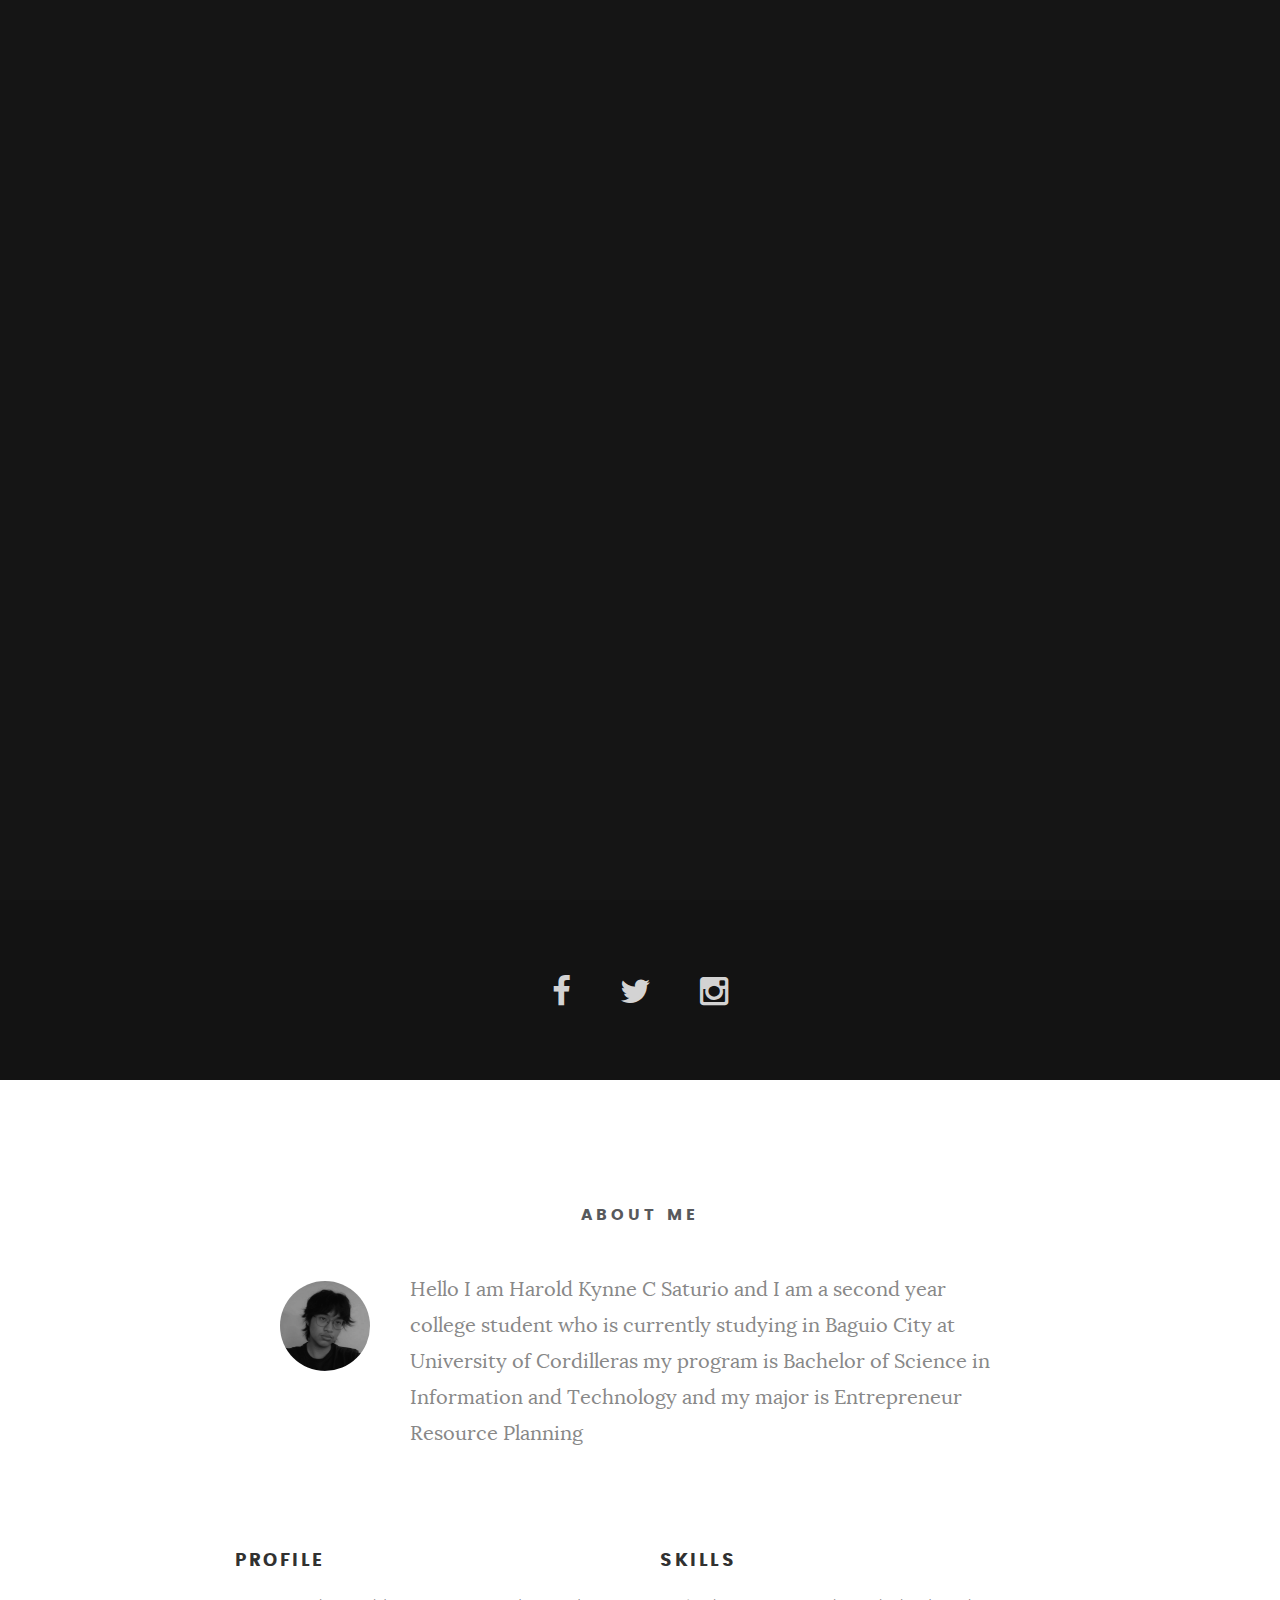
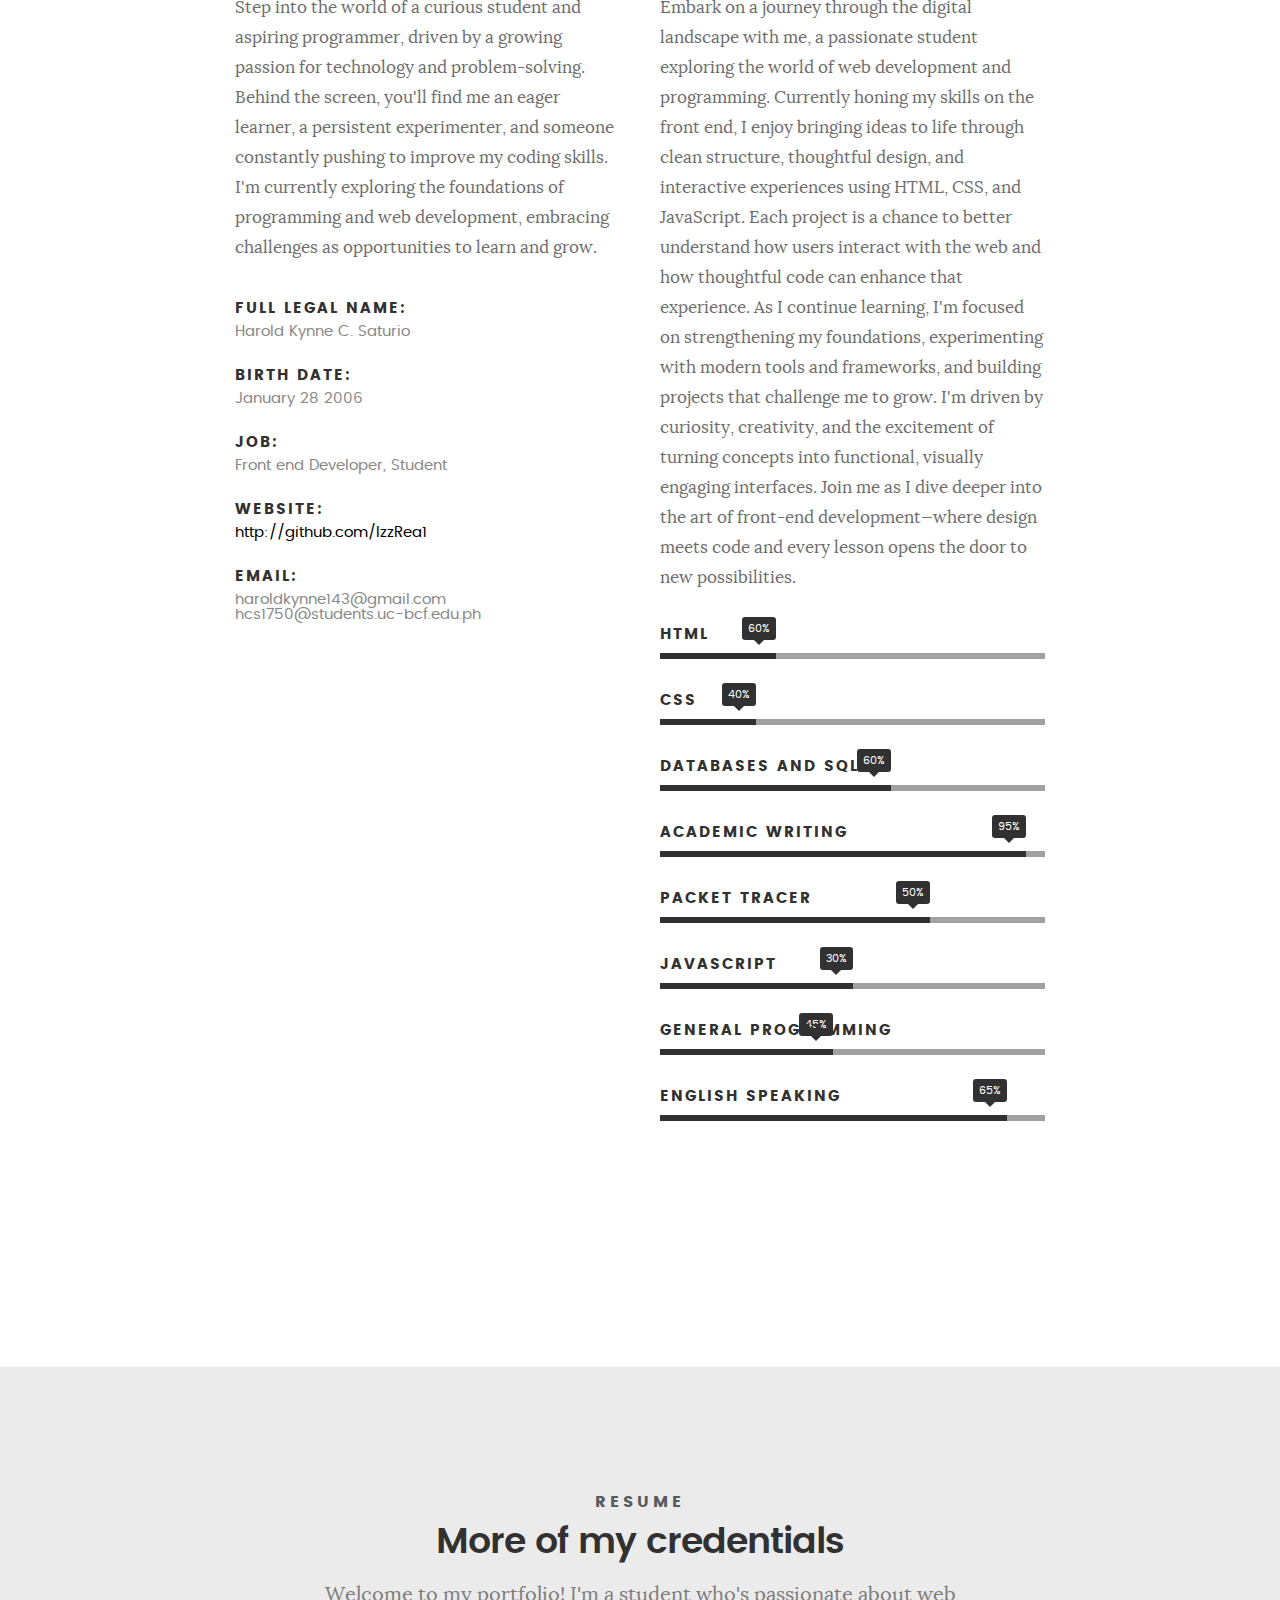
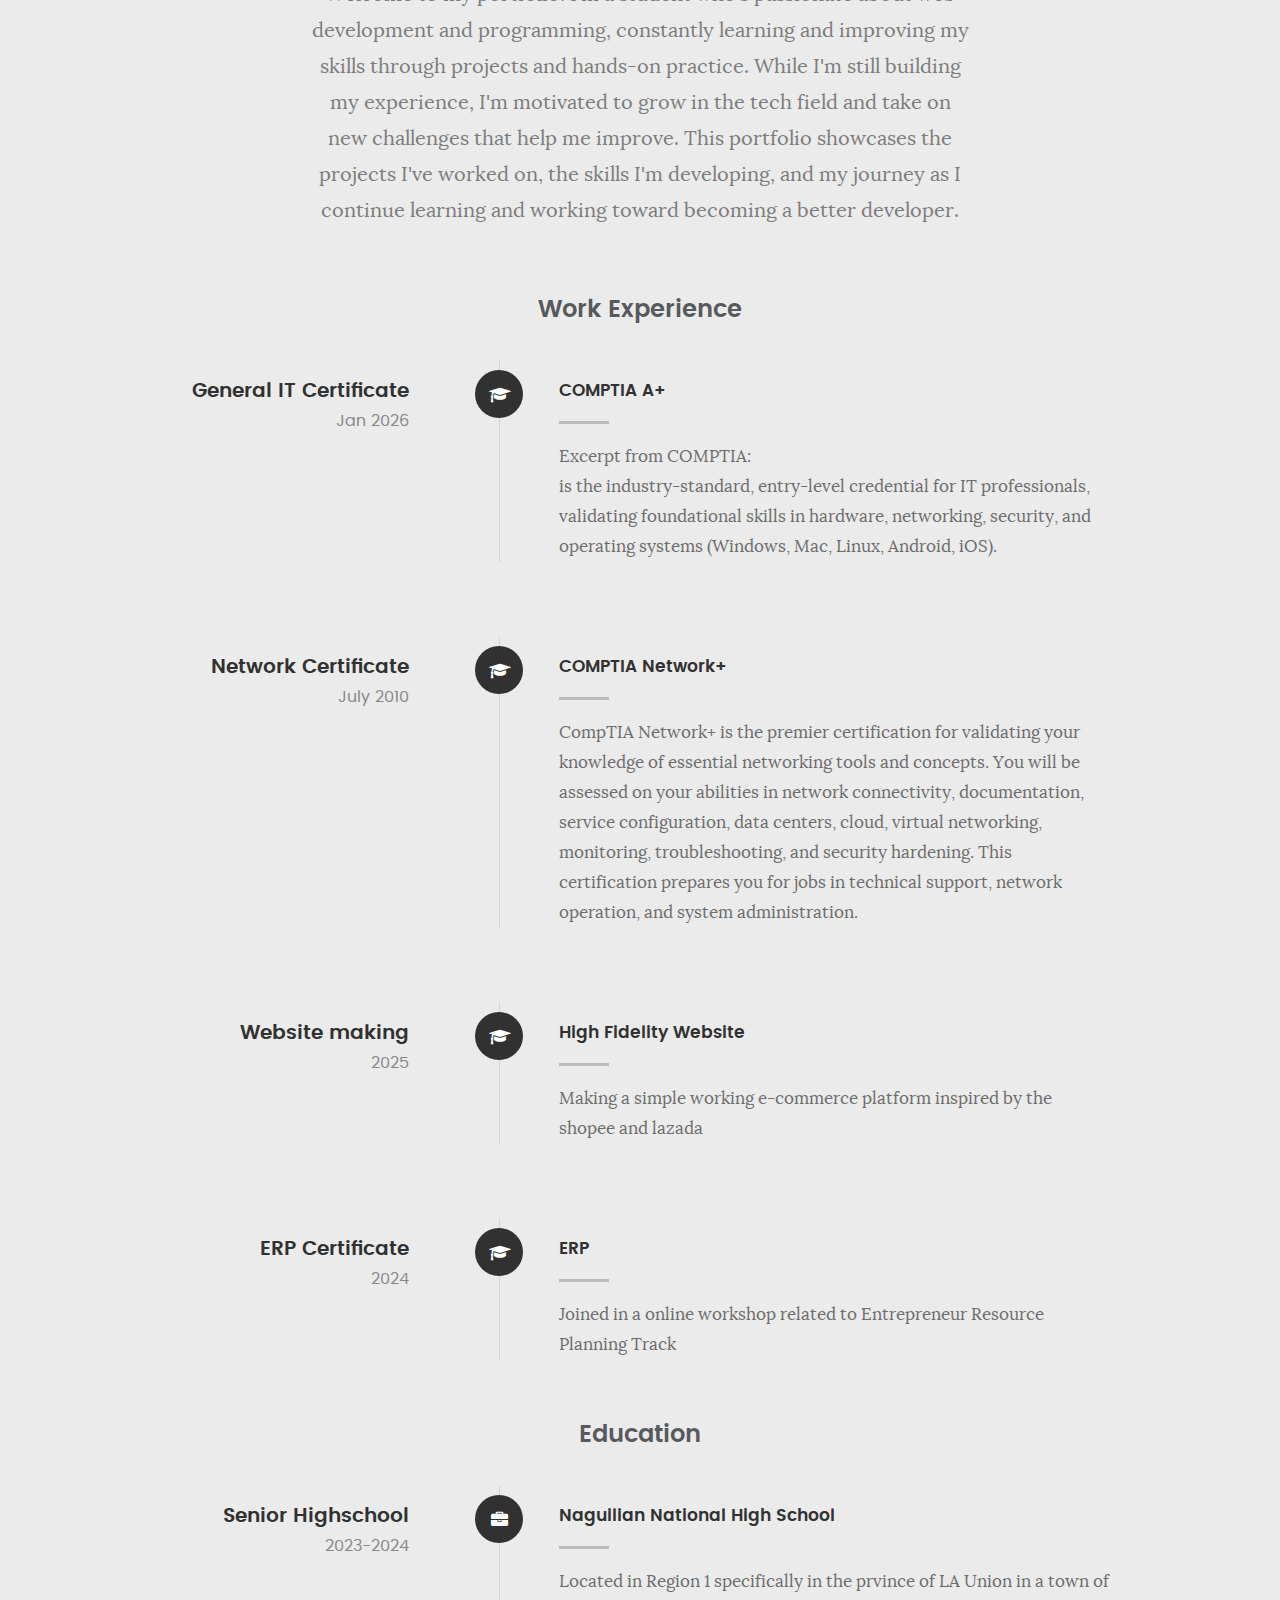
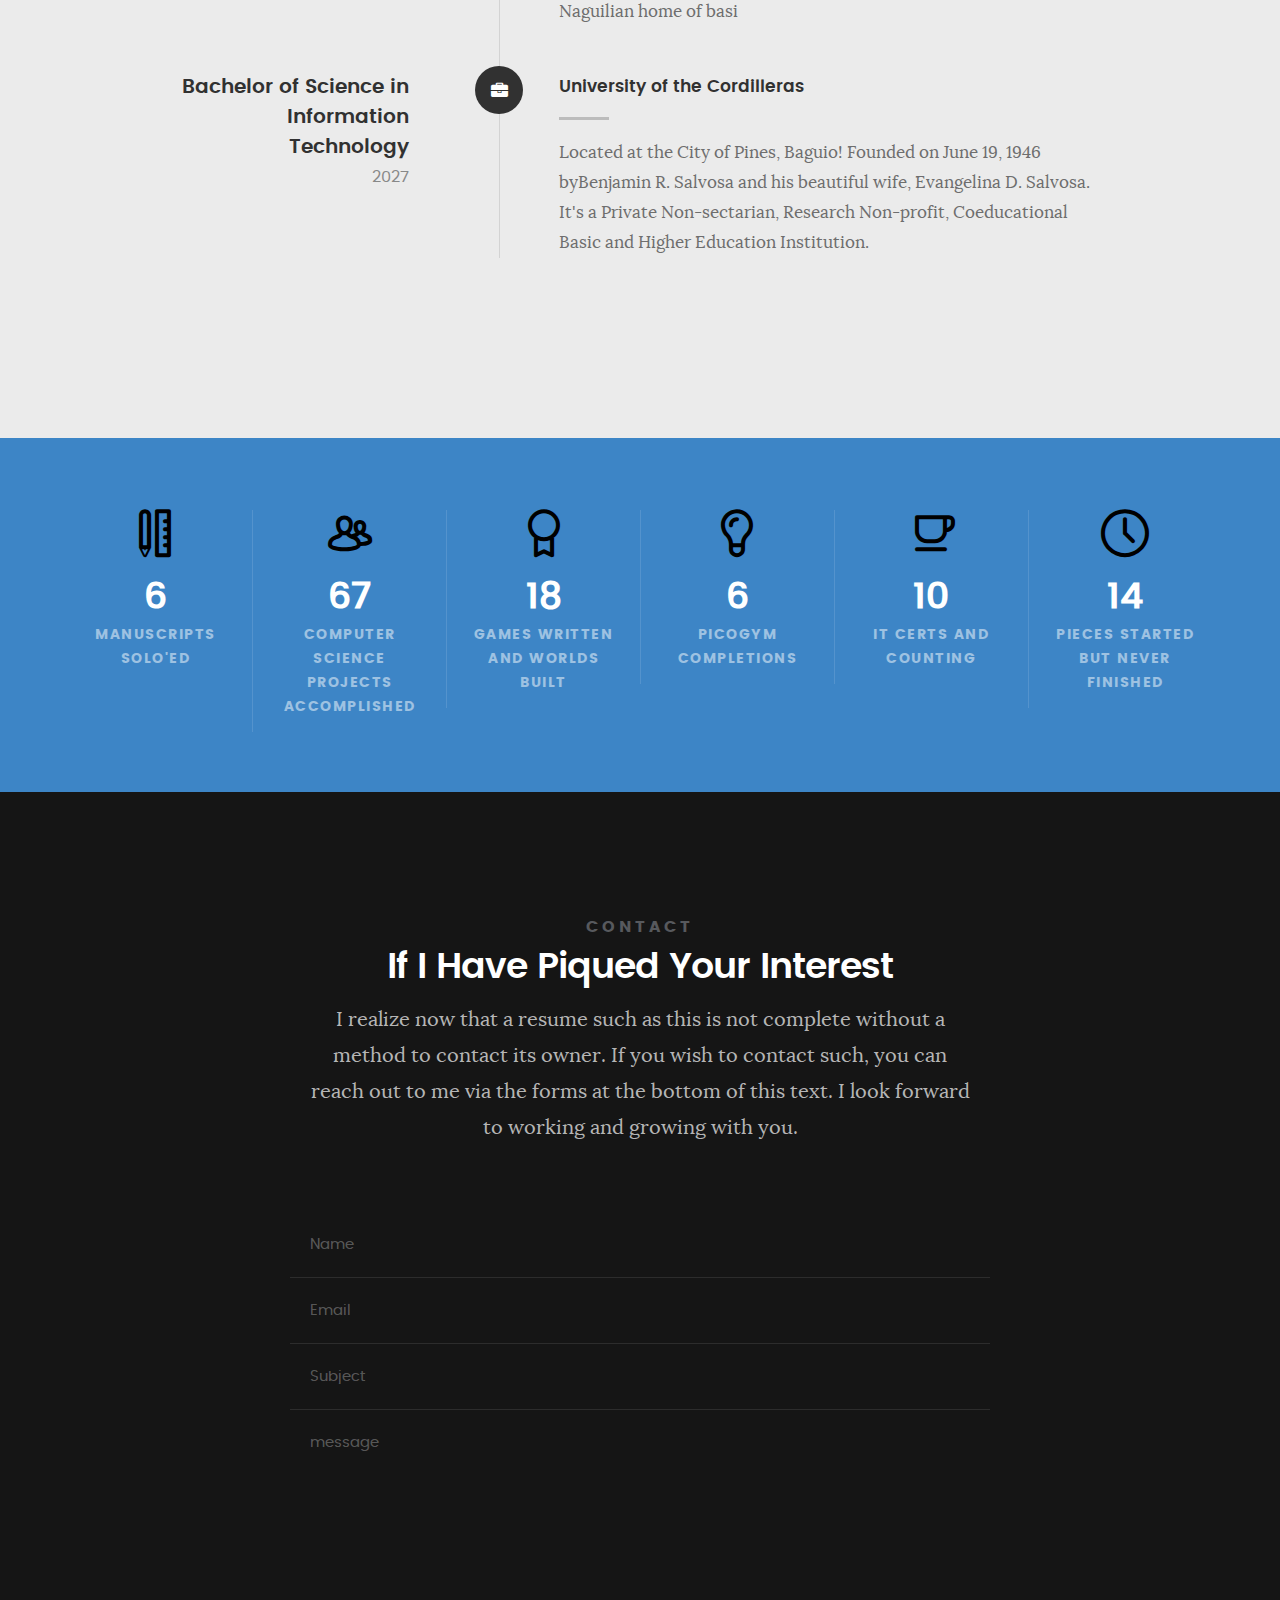
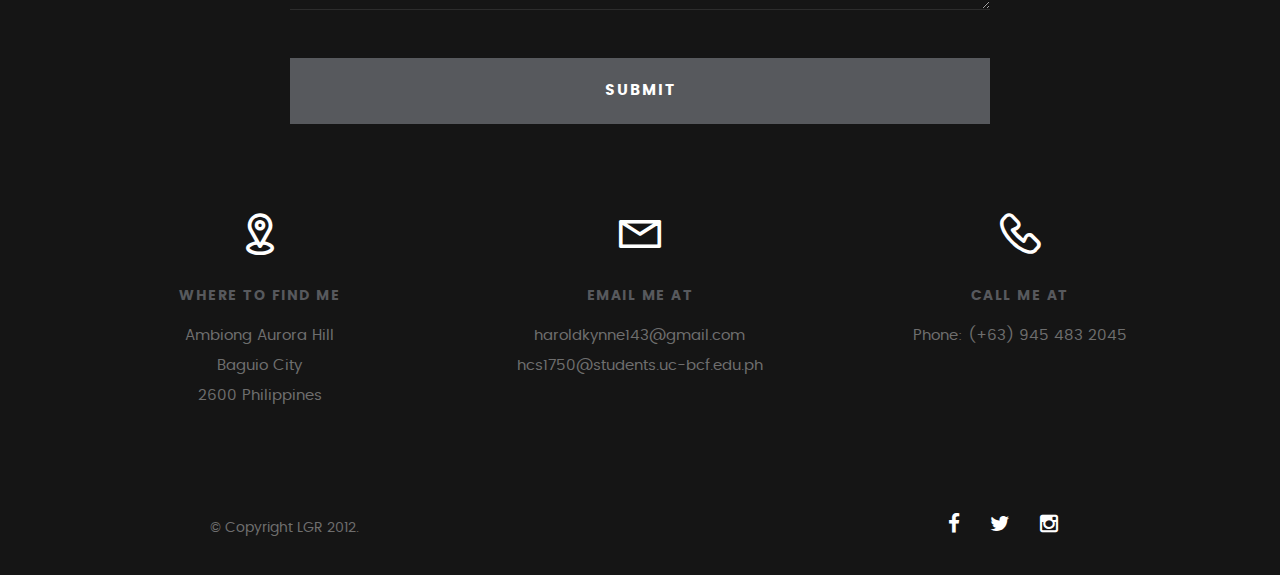
<file: index.html>
<!DOCTYPE html>
<!--[if IE 8 ]><html class="no-js oldie ie8" lang="en"> <![endif]-->
<!--[if IE 9 ]><html class="no-js oldie ie9" lang="en"> <![endif]-->
<!--[if (gte IE 9)|!(IE)]><!--><html class="no-js" lang="en"> <!--<![endif]-->
<head>

   <!--- basic page needs
   ================================================== -->
   <meta charset="utf-8">
	<title>Saturio's Resume</title>
	<meta name="description" content="A simple Portfolio for my students to edit">
	

   <!-- mobile specific metas
   ================================================== -->
	<meta name="viewport" content="width=device-width, initial-scale=1, maximum-scale=1">

 	<!-- CSS
   ================================================== -->
   <link rel="stylesheet" href="css/base.css">
   <link rel="stylesheet" href="css/main.css">
   <link rel="stylesheet" href="css/vendor.css">

   <!-- script
   ================================================== -->
	<script src="js/modernizr.js"></script>
	<script src="js/pace.min.js"></script>

   <!-- favicons
	================================================== -->
	<link rel="icon" type="image/png" href="favicon.png">

</head>

<body id="top">

	<!-- header
   ================================================== -->
   <header>
   	<div class="row">

   		<div class="top-bar">
   			<a class="menu-toggle" href="#"><span>Menu</span></a>

	   		<div class="logo">
		         <a href="index.html">Home</a>
		      </div>

		   	<nav id="main-nav-wrap">
					<ul class="main-navigation">
						<li class="current"><a class="smoothscroll"  href="#intro" title="">Home</a></li>
						<li><a class="smoothscroll"  href="#about" title="">About</a></li>
						<li><a class="smoothscroll"  href="#resume" title="">Resume</a></li>
						<!-- <li><a class="smoothscroll"  href="#portfolio" title="">Portfolio</a></li> 
						<li><a class="smoothscroll"  href="#services" title="">My Projects</a></li>-->
						<!-- <li><a class="smoothscroll"  href="#contact" title="">Contact</a></li> -->

					</ul>
				</nav>
   		</div> <!-- /top-bar -->

   	</div> <!-- /row -->
   </header> <!-- /header -->

	<!-- intro section
   ================================================== -->
   <section id="intro">

   	<div class="intro-overlay"></div>

   	<div class="intro-content">
   		<div class="row">

   			<div class="col-twelve">

	   			<h5>Welcome!</h5>
	   			<h1>I'm Harold!</h1>

	   			<p class="intro-position">
	   				<span>Student</span>
	   				<span>Gamer</span>
                    <span>Runner</span>
	   			</p>

	   			<a class="button stroke smoothscroll" href="#about" title="">More About Me</a>

	   		</div>

   		</div>
   	</div> <!-- /intro-content -->

   	<ul class="intro-social">
		<li><a href="https://www.facebook.com/saturioharold"><i class="fa fa-facebook"></i></a></li>
		<!-- <li><a href="#"><i class="fa fa-behance"></i></a></li> -->
		<li><a href="https://twitter.com/UnclePrimus_r"><i class="fa fa-twitter"></i></a></li>
	  <!-- <li><a href="#"><i class="fa fa-dribbble"></i></a></li> -->
		<li><a href="https://www.instagram.com/harold.sulasok.tv/"><i class="fa fa-instagram"></i></a></li>
      </ul> <!-- /intro-social -->

   </section> <!-- /intro -->


   <!-- about section
   ================================================== -->
   <section id="about">

   	<div class="row section-intro">
   		<div class="col-twelve">

   			<h5>About me</h5>
   		

   			<div class="intro-info">

   				<img src="images/Resume_Pfp.jpg" alt="Profile Picture">

   				<p class="lead">
					Hello I am Harold Kynne C Saturio and I am a second year college student who is currently studying in Baguio City at University of Cordilleras my program is Bachelor of Science in Information and Technology and my major is Entrepreneur Resource Planning 
					<br>
					<br>
				</p>
   			</div>

   		</div>
   	</div> <!-- /section-intro -->

   	<div class="row about-content">

   		<div class="col-six tab-full">

   			<h3>Profile</h3>
   			<p>Step into the world of a curious student and aspiring programmer, driven by a growing passion for technology and problem-solving. Behind the screen, you'll find me an eager learner, a persistent experimenter, and someone constantly pushing to improve my coding skills. I'm currently exploring the foundations of programming and web development, embracing challenges as opportunities to learn and grow.</p>

   			<ul class="info-list">
   				<li>
   					<strong>Full Legal Name:</strong>
   					<span>Harold Kynne C. Saturio</span>
   				</li>
   				<li>
   					<strong>Birth Date:</strong>
   					<span>January 28 2006</span>
   				</li>
   				<li>
   					<strong>Job:</strong>
   					<span>Front end Developer, Student</span>
   				</li>
   				<li>
   					<strong>Website:</strong>
                    <span><a href="http://github.com/IzzRea1">http://github.com/IzzRea1</a>
                        </span>
   				</li>
   				<li>
   					<strong>Email:</strong>
   					<span>haroldkynne143@gmail.com</span>
					   <span>hcs1750@students.uc-bcf.edu.ph</span>
   				</li>



   			</ul> <!-- /info-list -->

   		</div>

   		<div class="col-six tab-full">

   			<h3>Skills</h3>
			<p>Embark on a journey through the digital landscape with me, a passionate student exploring the world of web development and programming. Currently honing my skills on the front end, I enjoy bringing ideas to life through clean structure, thoughtful design, and interactive experiences using HTML, CSS, and JavaScript. Each project is a chance to better understand how users interact with the web and how thoughtful code can enhance that experience.

As I continue learning, I'm focused on strengthening my foundations, experimenting with modern tools and frameworks, and building projects that challenge me to grow. I'm driven by curiosity, creativity, and the excitement of turning concepts into functional, visually engaging interfaces. Join me as I dive deeper into the art of front-end development—where design meets code and every lesson opens the door to new possibilities.</p>
				<ul class="skill-bars">
				   <li>
				   	<div class="progress percent30"><span>60%</span></div>
				   	<strong>HTML</strong>
				   </li>
				   <li>
				   	<div class="progress percent25"><span>40%</span></div>
				   	<strong>CSS</strong>
				   </li>
				   <li>
				   	<div class="progress percent60"><span>60%</span></div>
				   	<strong>Databases and SQL</strong>
				   </li>
				   <li>
				   	<div class="progress percent95"><span>95%</span></div>
				   	<strong>Academic Writing</strong>
				   </li>
				   <li>

				   	<div class="progress percent70"><span>50%</span></div>
				   	<strong>Packet Tracer</strong>
				   </li>

				   <li>
					<div class="progress percent50"><span>30%</span></div>
					<strong>JavaScript</strong>

					<li>
						<div class="progress percent45"><span>45%</span></div>
						<strong>General Programming</strong>
					</li>

					<li>
						<div class="progress percent90"><span>65%</span></div>
						<strong>English Speaking</strong>
					</li>
				</li>

				</ul> <!-- /skill-bars -->

   		</div>

   	</div>

   	<!-- <div class="row button-section">
   		<div class="col-twelve">
   			<a href="#contact" title="Hire Me" class="button stroke smoothscroll">Hire Me</a>
   			<a href="#" title="Download CV" class="button button-primary">Download CV</a>
   		</div>
   	</div> -->

   </section> <!-- /process-->


   <!-- resume Section
   ================================================== -->
	<section id="resume" class="grey-section">

		<div class="row section-intro">
   		<div class="col-twelve">

   			<h5>Resume</h5>
   			<h1>More of my credentials</h1>

   			<p class="lead">Welcome to my portfolio! I'm a student who's passionate about web development and programming, constantly learning and improving my skills through projects and hands-on practice. While I'm still building my experience, I'm motivated to grow in the tech field and take on new challenges that help me improve. This portfolio showcases the projects I've worked on, the skills I'm developing, and my journey as I continue learning and working toward becoming a better developer.</p>

   		</div>
   	</div> <!-- /section-intro-->

   	<div class="row resume-timeline">

   		<div class="col-twelve resume-header">

   			<h2>Work Experience</h2>

   		</div> <!-- /resume-header -->

   		<div class="col-twelve">

   			<div class="timeline-wrap">

   				<div class="timeline-block">

	   				<div class="timeline-ico">
	   					<i class="fa fa-graduation-cap"></i>
	   				</div>

	   				<div class="timeline-header">
	   					<h3>General IT Certificate</h3>
	   					<p>Jan 2026</p>
	   				</div>

	   				<div class="timeline-content">
	   					<h4>COMPTIA A+</h4>
	   					<p>Excerpt from COMPTIA:<br>

							is the industry-standard, entry-level credential for IT professionals, 
							validating foundational skills in hardware, networking, security, and operating systems
							(Windows, Mac, Linux, Android, iOS).
							</p>
	   				</div>

	   			</div> <!-- /timeline-block -->

	   			

   			</div> <!-- /timeline-wrap -->

   		</div> <!-- /col-twelve -->

		

		

		<div class="col-twelve">

			<div class="timeline-wrap">

				<div class="timeline-block">

					<div class="timeline-ico">
						<i class="fa fa-graduation-cap"></i>
					</div>

					<div class="timeline-header">
						<h3>Network Certificate</h3>
						<p>July 2010</p>
					</div>

					<div class="timeline-content">
						<h4>COMPTIA Network+</h4>
						<p> CompTIA Network+ is the premier certification for validating your knowledge of essential networking tools and concepts. You will be assessed on your abilities in network connectivity, documentation, service configuration, data centers, cloud, virtual networking, monitoring, troubleshooting, and security hardening. This certification prepares you for jobs in technical support, network operation, and system administration.</p>
					</div>

				</div> <!-- /timeline-block -->

				

			</div> <!-- /timeline-wrap -->

		</div> <!-- /col-twelve -->

		<div class="col-twelve">

			<div class="timeline-wrap">

				<div class="timeline-block">

					<div class="timeline-ico">
						<i class="fa fa-graduation-cap"></i>
					</div>

					<div class="timeline-header">
						<h3>Website making</h3>
						<p>2025</p>
					</div>

					<div class="timeline-content">
						<h4>High Fidelity Website</h4>
						<p>Making a simple working e-commerce platform inspired by the shopee and lazada</p>
					</div>

				</div> <!-- /timeline-block -->

				

			</div> <!-- /timeline-wrap -->

		</div> <!-- /col-twelve -->
		
		<div class="col-twelve">

			<div class="timeline-wrap">

				<div class="timeline-block">

					<div class="timeline-ico">
						<i class="fa fa-graduation-cap"></i>
					</div>

					<div class="timeline-header">
						<h3>ERP Certificate</h3>
						<p>2024</p>
					</div>

					<div class="timeline-content">
						<h4>ERP</h4>
						<p>Joined in a online workshop related to Entrepreneur Resource Planning Track</p>
					</div>

				</div> <!-- /timeline-block -->

				

			</div> <!-- /timeline-wrap -->

		</div> <!-- /col-twelve -->
		
		


   	</div> <!-- /resume-timeline -->

   	<div class="row resume-timeline">

   		<div class="col-twelve resume-header">

   			<h2>Education</h2>

   		</div> <!-- /resume-header -->

   		<div class="col-twelve">

   			<div class="timeline-wrap">

   				<div class="timeline-block">

	   				<div class="timeline-ico">
	   					<i class="fa fa-briefcase"></i>
	   				</div>

	   				<div class="timeline-header">
	   					<h3>Senior Highschool</h3>
	   					<p>2023-2024</p>
	   				</div>

	   				<div class="timeline-content">
	   					<h4> Naguilian National High School  </h4>
	   					<p>Located in Region 1 specifically in the prvince of LA Union in a town of Naguilian home of basi</p>

	   			</div> <!-- /timeline-block -->

	   			<div class="timeline-block">

	   				<div class="timeline-ico">
	   					<i class="fa fa-briefcase"></i>
	   				</div>

	   				<div class="timeline-header">
	   					<h3>Bachelor of Science in Information Technology</h3>
	   					<p>2027</p>
	   				</div>

	   				<div class="timeline-content">
	   					<h4>University of the Cordilleras</h4>
	   					<p>Located at the City of Pines, Baguio! Founded on June 19, 1946 byBenjamin R. Salvosa and his beautiful wife, Evangelina D. Salvosa. It's a Private Non-sectarian, Research Non-profit, Coeducational Basic and Higher Education Institution. </p>
	   				</div>

	   			</div> <!-- /timeline-block -->






   			</div> <!-- /timeline-wrap -->

   		</div> <!-- /col-twelve -->

   	</div> <!-- /resume-timeline -->

	</section> <!-- /features -->





<!-- 
 <section id="cta" class="grey-section">

<div class="row cta-content">

<div class="col-twelve section-ads">

<h2 class="h01"><a href="http://www.dreamhost.com/r.cgi?287326|STYLESHOUT">Styleshout Recommends Dreamhost.</a></h2>

<p class="lead">
Looking for an awesome and reliable webhosting? Try <a href="http://www.dreamhost.com/r.cgi?287326|STYLESHOUT"><span>DreamHost</span></a>.
Get <span>$50 off</span> when you sign up with the promocode <span>styleshout</span>.

</p>

<div class="action">
<a class="button button-primary large" href="http://www.dreamhost.com/r.cgi?287326|STYLESHOUT">Sign Up Now</a>
</div>

</div>

</div>

</section> -->


	
	<!-- <section id="services">

		<div class="overlay"></div>

		<div class="row section-intro">
   		<div class="col-twelve">

   			<h5>Projects</h5>
   			<h1>Reasons why I don't have time to party.</h1>

   			<p class="lead">Lorem ipsum Do commodo in proident enim in dolor cupidatat adipisicing dolore officia nisi aliqua incididunt Ut veniam lorem ipsum Consectetur ut in in eu do.</p>

   		</div>
   	</div>  

   	<div class="row services-content">

   		<div id="owl-slider" class="owl-carousel services-list">

	      	<div class="service">

	      		<span class="icon"><i class="icon-earth"></i></span>

	            <div class="service-content">

	            	 <h3><a class="button" href="trtibutepage.html" >Tribute Page</a></h3>

		            <p class="desc">Celebrate the life and legacy of [Subject's Name] through a captivating tribute page. Explore their achievements, contributions, and lasting impact on [relevant field or industry]. Through engaging visuals and insightful narratives, journey through the remarkable story of Mr Wigwigan.
	         		</p>

	         	</div>

				</div>

				<div class="service">

					<span class="icon"><i class="icon-earth"></i></span>

	            <div class="service-content">

	            	<h3><a href="techdoc.html" class="button">TechDoc Page</a></h3>

		            <p class="desc">Navigate the complexities of JavaScript effortlessly with our comprehensive technical documentation. From installation guides to advanced troubleshooting, discover detailed instructions, code snippets, and API references designed to empower developers and users alike. Unlock the full potential of Web App Development with our expertly crafted documentation.
	         		</p>

	            </div>

			   </div>

			   <div class="service">

			   	<span class="icon"><i class="icon-paint-brush"></i></span>

	            <div class="service-content">

	            	<h3><a href="/productpage.html" class="button">Product Landing Page</a></h3>

		            <p class="desc">Experience innovation at its finest with BJ Buko Juice. Discover the perfect blend of style and functionality as you explore the features, specifications, and benefits of BJ Buko Juice. From sleek design to cutting-edge technology, elevate your lifestyle with BJ Buko Juice – the ultimate solution for your thirst. 
	        			</p>

	            </div>

			   </div>

				
			   
	      </div>

   	</div>

	</section>
-->

	<section id="stats" class="count-up">

		<div class="row">
			<div class="col-twelve">

				<div class="block-1-6 block-s-1-3 block-tab-1-2 block-mob-full stats-list">

					<div class="bgrid stat">

						<div class="icon-part">
							<i class="icon-pencil-ruler"></i>
						</div>

						<h3 class="stat-count">
							6
						</h3>

						<h5 class="stat-title">
							Manuscripts Solo'ed
						</h5>

					</div>  
					<div class="bgrid stat">

						<div class="icon-part">
							<i class="icon-users"></i>
						</div>

						<h3 class="stat-count">
							67
						</h3>

						<h5 class="stat-title">
							Computer Science Projects Accomplished
						</h5>

					</div>

					<div class="bgrid stat">

						<div class="icon-part">
							<i class="icon-badge"></i>
						</div>

						<h3 class="stat-count">
							18
						</h3>

						<h5 class="stat-title">
							Games Written and Worlds Built
						</h5>

					</div>

					<div class="bgrid stat">

						<div class="icon-part">
							<i class="icon-light-bulb"></i>
						</div>

						<h3 class="stat-count">
							6
						</h3>

						<h5 class="stat-title">
							PicoGym Completions
						</h5>

					</div>
					<div class="bgrid stat">

						<div class="icon-part">
							<i class="icon-cup"></i>
						</div>

						<h3 class="stat-count">
							10
						</h3>

						<h5 class="stat-title">
							IT Certs and Counting
						</h5>

					</div>

					<div class="bgrid stat">

						<div class="icon-part">
							<i class="icon-clock"></i>
						</div>

						<h3 class="stat-count">
							14
						</h3>

						<h5 class="stat-title">
							Pieces Started but Never Finished
						</h5>

					</div>

				</div>

			</div>
		</div>

	</section> 


   <!-- contact
   ================================================== -->
	<section id="contact">

		<div class="row section-intro">
   		<div class="col-twelve">

   			<h5>Contact</h5>
   			<h1>If I Have Piqued Your Interest</h1>

   			<p class="lead">I realize now that a resume such as this is not complete without a method to contact its owner. If you wish to contact such, you can reach out to me via the forms at the bottom of this text. I look forward to working and growing with you.</p>

   		</div>
   	</div> <!-- /section-intro -->

   	<div class="row contact-form">

   		<div class="col-twelve">

            <!-- form -->
            <form name="contactForm" id="contactForm" method="post" action="">
      			<fieldset>

                  <div class="form-field">
 						   <input name="contactName" type="text" id="contactName" placeholder="Name" value="" minlength="2" required="">
                  </div>
                  <div class="form-field">
	      			   <input name="contactEmail" type="email" id="contactEmail" placeholder="Email" value="" required="">
	               </div>
                  <div class="form-field">
	     				   <input name="contactSubject" type="text" id="contactSubject" placeholder="Subject" value="">
	               </div>
                  <div class="form-field">
	                 	<textarea name="contactMessage" id="contactMessage" placeholder="message" rows="10" cols="50" required=""></textarea>
	               </div>
                 <div class="form-field">
                     <button class="submitform">Submit</button>
                     <div id="submit-loader">
                        <div class="text-loader">Sending...</div>
       				      <div class="s-loader">
								  	<div class="bounce1"></div>
								  	<div class="bounce2"></div>
								  	<div class="bounce3"></div>
								</div>
							</div>
                  </div>

      			</fieldset>
      		</form> <!-- Form End -->

            <!-- contact-warning -->
            <div id="message-warning">
            </div>
            <!-- contact-success -->
      		<div id="message-success">
               <i class="fa fa-check"></i>Your message was sent!<br>
      		</div>

         </div> <!-- /col-twelve -->

   	</div> <!-- /contact-form -->

   	<div class="row contact-info">

   		<div class="col-four tab-full">

   			<div class="icon">
   				<i class="icon-pin"></i>
   			</div>

   			<h5>Where to find me</h5>

   			<p>
            Ambiong Aurora Hill<br>
            Baguio City<br>
            2600 Philippines
            </p>

   		</div>

   		<div class="col-four tab-full collapse">

   			<div class="icon">
   				<i class="icon-mail"></i>
   			</div>

   			<h5>Email Me At</h5>

   			<p>haroldkynne143@gmail.com<br>
			   	hcs1750@students.uc-bcf.edu.ph
			   </p>

   		</div>

   		<div class="col-four tab-full">

   			<div class="icon">
   				<i class="icon-phone"></i>
   			</div>

   			<h5>Call Me At</h5>

   			<p>Phone: (+63) 945 483 2045<br>
			   	<br>

			   </p>

   		</div>

   	</div> <!-- /contact-info -->

	</section> <!-- /contact -->


   <!-- footer
   ================================================== -->

   <footer>
     	<div class="row">

     		<div class="col-six tab-full pull-right social">

     			<ul class="footer-social">
			      <li><a href="https://www.facebook.com/primusr04/"><i class="fa fa-facebook"></i></a></li>
			      <!-- <li><a href="#"><i class="fa fa-behance"></i></a></li> -->
			      <li><a href="https://twitter.com/UnclePrimus_r"><i class="fa fa-twitter"></i></a></li>
				<!-- <li><a href="#"><i class="fa fa-dribbble"></i></a></li> -->
			      <li><a href="https://www.instagram.com/pri.mus.r/"><i class="fa fa-instagram"></i></a></li>
			   </ul>

	      </div>

      	<div class="col-six tab-full">
	      	<div class="copyright">
		        	<span>© Copyright LGR 2012.</span>
		        	<!-- <span>Design by <a href="http://www.styleshout.com/">styleshout</a></span> -->
		         </div>
	      	</div>

	      	<div id="go-top">
		         <a class="smoothscroll" title="Back to Top" href="#top"><i class="fa fa-long-arrow-up"></i></a>
		      </div>

      	</div> <!-- /row -->
   </footer>

   <div id="preloader">
    	<div id="loader"></div>
   </div>

   <!-- Java Script
   ================================================== -->
   <script src="js/jquery-2.1.3.min.js"></script>
   <script src="js/plugins.js"></script>
   <script src="js/main.js"></script>

</body>

</html>
</file>
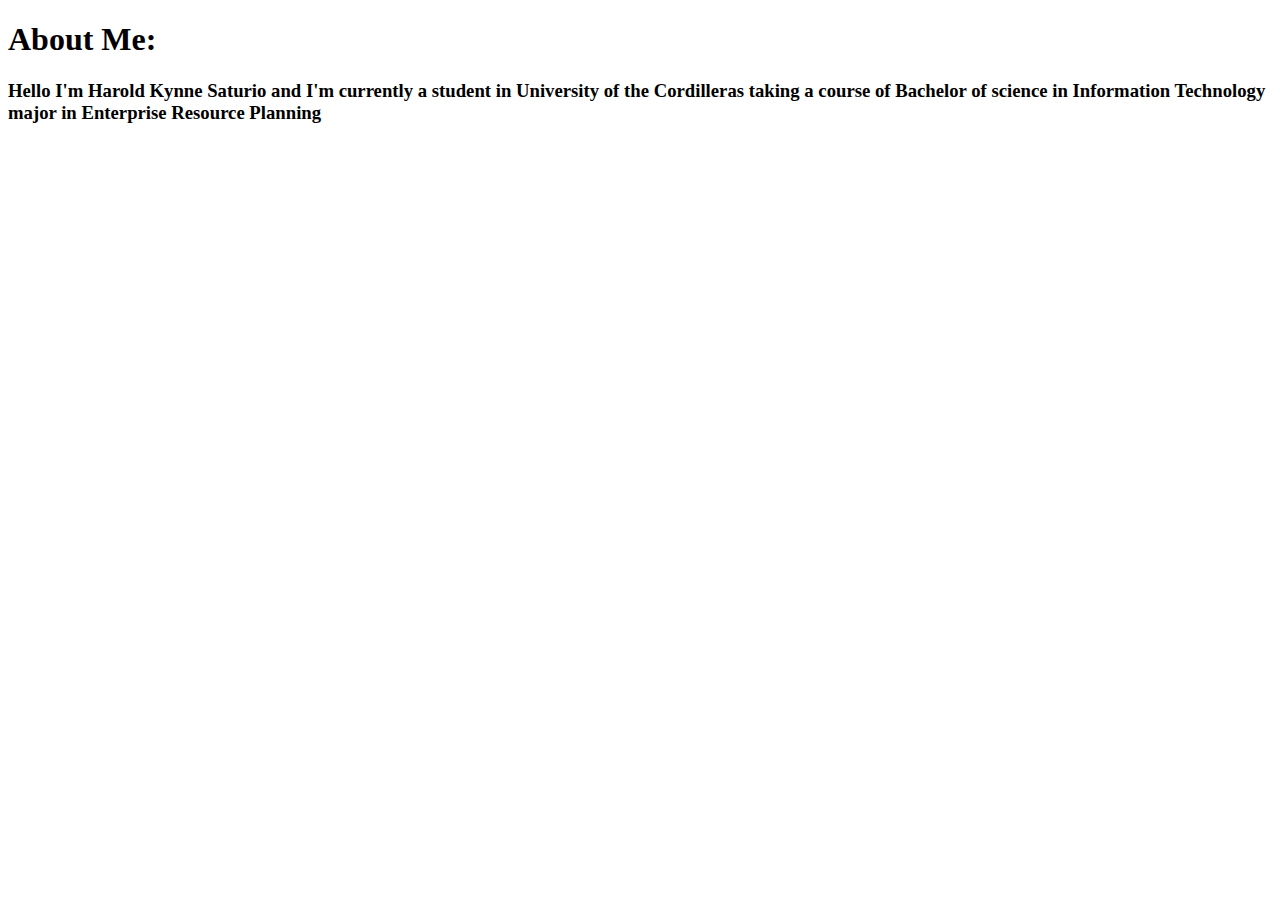
<file: About Me.html>
<!DOCTYPE html>
<html lang="en">
<head>
    <meta charset="UTF-8">
    <meta name="viewport" content="width=device-width, initial-scale=1.0">
    <title>About Me</title>
</head>
<body>
    <h1>About Me:</h1>
  <p><h3>Hello I'm Harold Kynne Saturio and I'm currently a student in University of the Cordilleras taking a course of Bachelor of science in Information Technology major in Enterprise Resource Planning</h3></p>
</html>
</file>
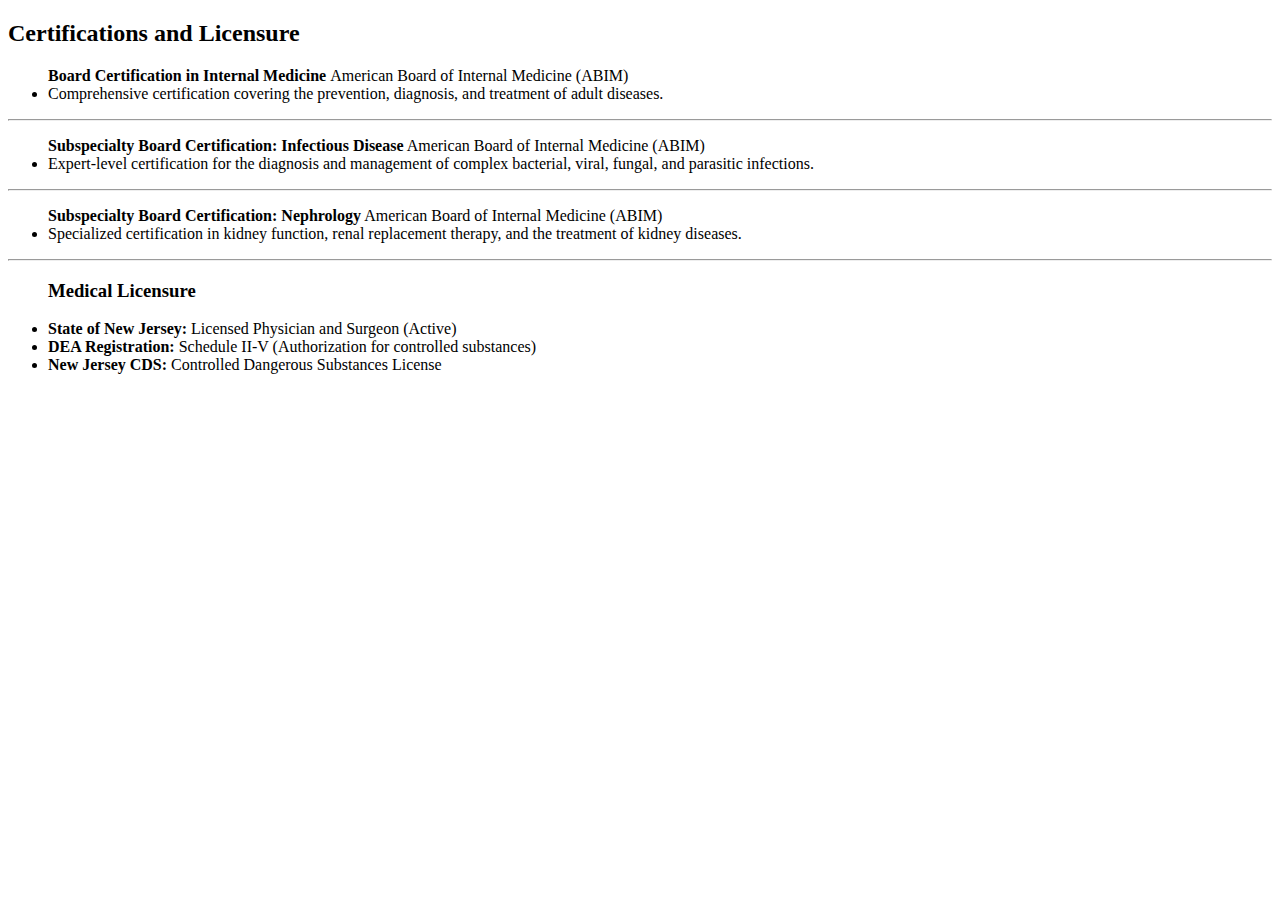
<file: Certifications.html>
<!DOCTYPE html>
<html lang="en">
<head>
    <meta charset="UTF-8">
    <meta name="viewport" content="width=device-width, initial-scale=1.0">
    <title>Certifications</title>
</head>
<body>
    <h2>Certifications and Licensure</h2>
    <ul><b>Board Certification in Internal Medicine </b> American Board of Internal Medicine (ABIM)
        <li>Comprehensive certification covering the prevention, diagnosis, and treatment of adult diseases.</li>
    </ul>
    <hr>

    <ul><B>Subspecialty Board Certification: Infectious Disease</B> American Board of Internal Medicine (ABIM)
        <li>Expert-level certification for the diagnosis and management of complex bacterial, viral, fungal, and parasitic infections.</li>
    </ul>
    <hr>

    <ul><b>Subspecialty Board Certification: Nephrology</b> American Board of Internal Medicine (ABIM)
        <li>Specialized certification in kidney function, renal replacement therapy, and the treatment of kidney diseases.</li>
    </ul>
    <hr>

    <ul><h3>Medical Licensure</h3>
        <li><b>State of New Jersey:</b> Licensed Physician and Surgeon (Active)</li>
        <li><b>DEA Registration:</b> Schedule II-V (Authorization for controlled substances)</li>
        <li><b>New Jersey CDS:</b> Controlled Dangerous Substances License</li>
    </ul>
    
</body>
</html>
</file>
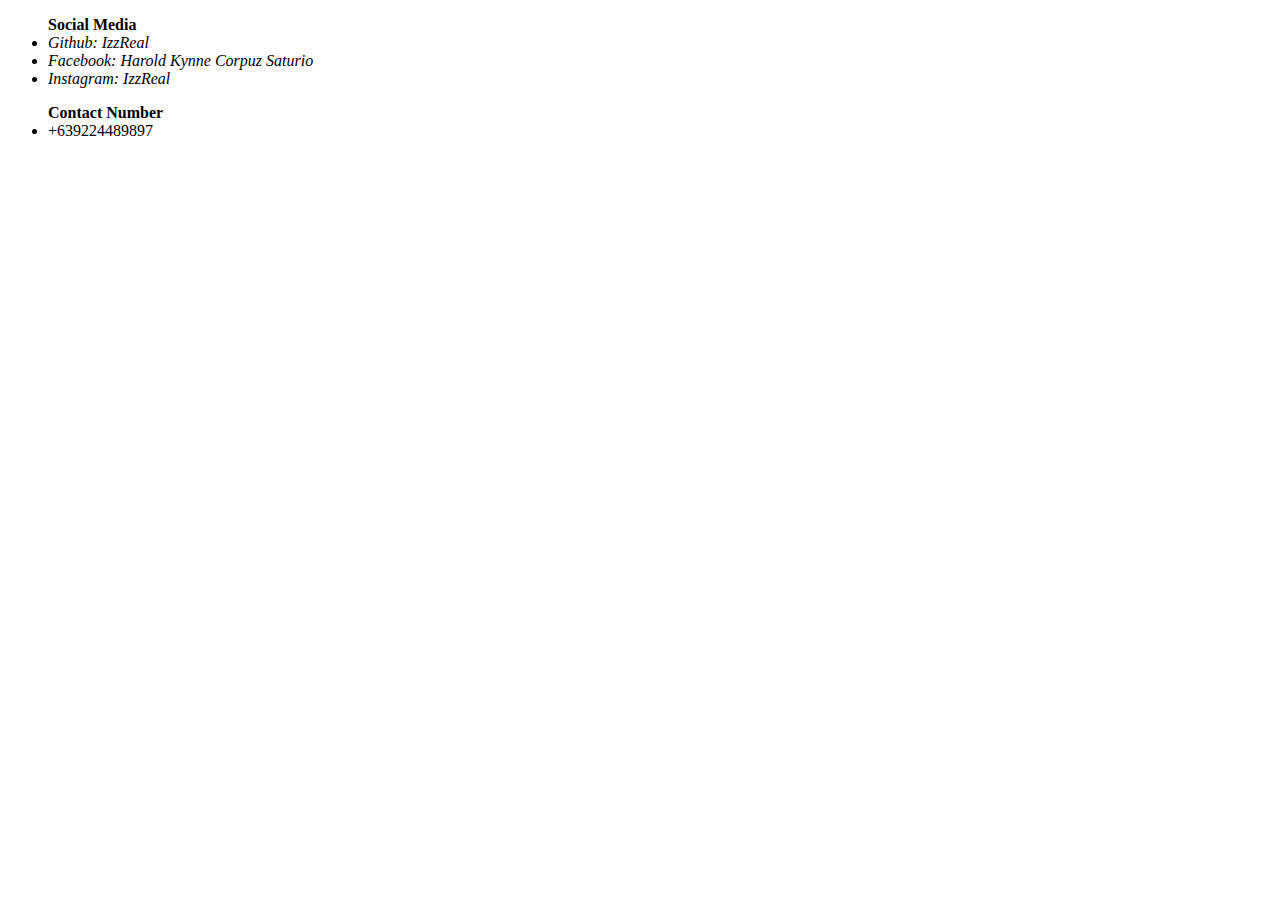
<file: Contacts.html>
<!DOCTYPE html>
<html lang="en">
<head>
    <meta charset="UTF-8">
    <meta name="viewport" content="width=device-width, initial-scale=1.0">
    <title>Contacts</title>
</head>
<body>
    <ul><b>Social Media</b>
        <li><i>Github: IzzReal</i></li>
        <li><i>Facebook: Harold Kynne Corpuz Saturio</i></li>
        <li><i>Instagram: IzzReal</i></li>
        </ul>
        
        <ul><b>Contact Number</b>
            <li>+639224489897</li>
        </ul>
        

</body>
</html>
</file>
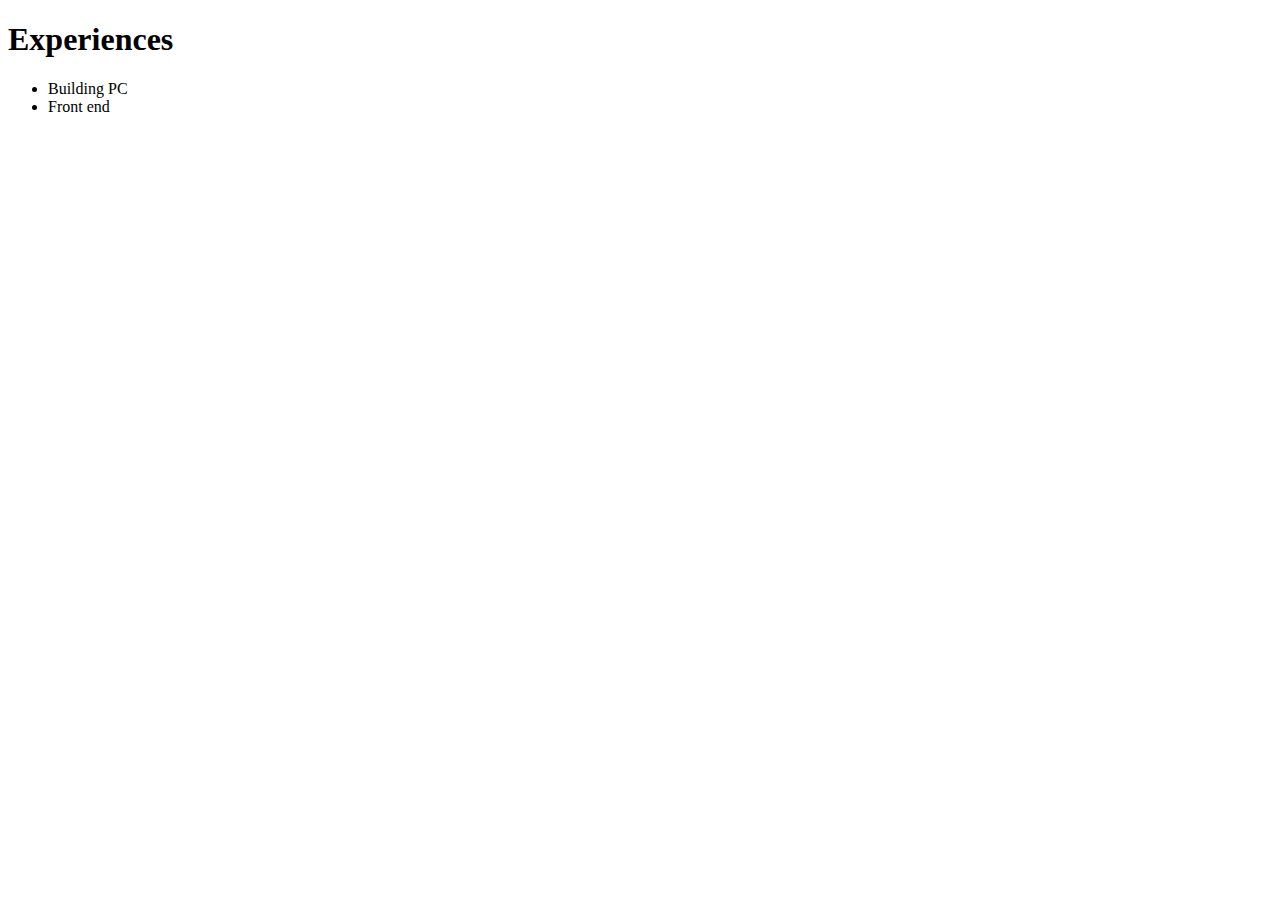
<file: Experiences.html>
<!DOCTYPE html>
<html lang="en">
<head>
    <meta charset="UTF-8">
    <meta name="viewport" content="width=device-width, initial-scale=1.0">
    <title>Experiences</title>
</head>
<body>
    <h1>Experiences</h1>
   <ul>
    <li>Building PC </li>
   <li>Front end</li>
    </ul>
</body>
</html>
</file>
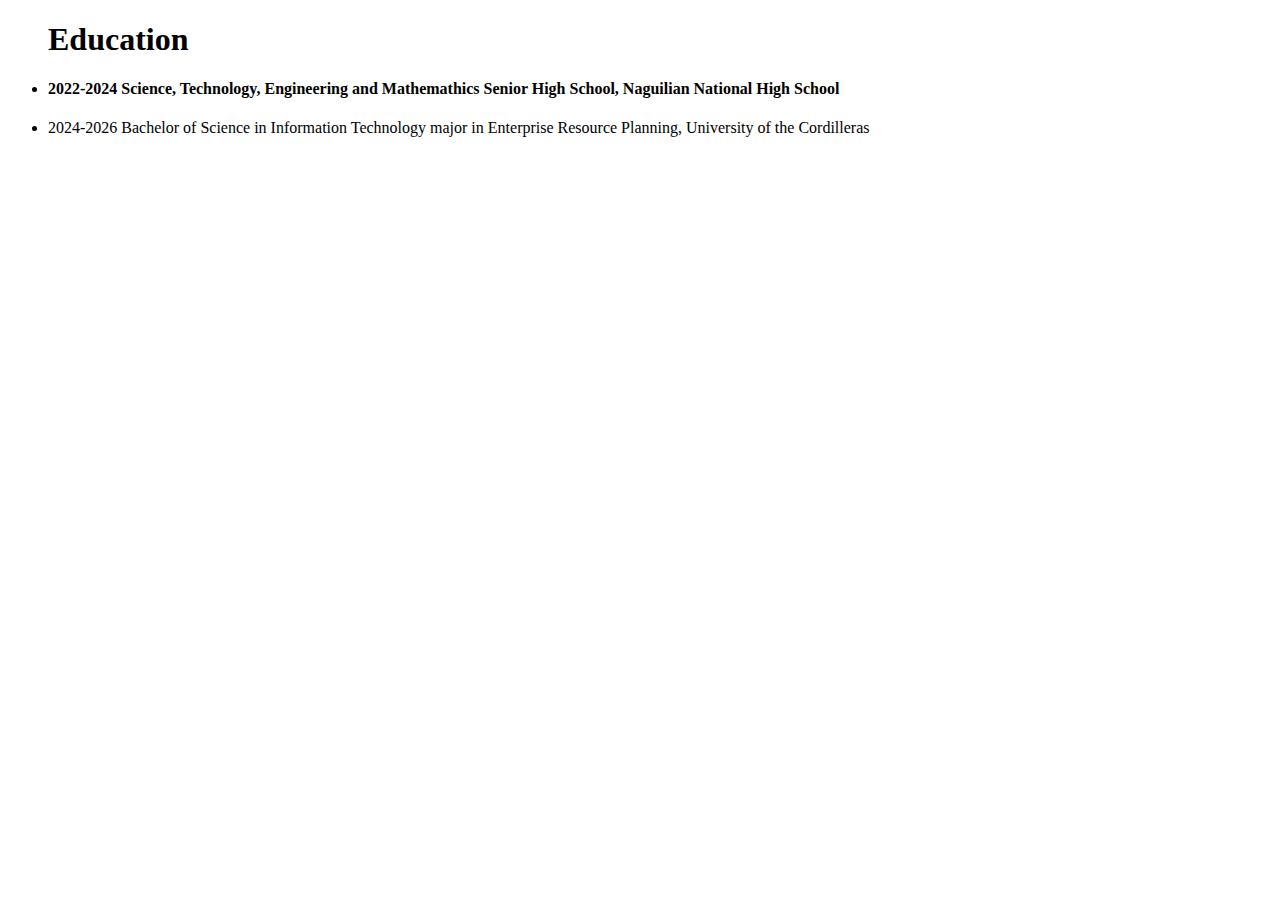
<file: My prior education.html>
<!DOCTYPE html>
<html lang="en">
<head>
    <meta charset="UTF-8">
    <meta name="viewport" content="width=device-width, initial-scale=1.0">
    <title>Education</title>
</head>
<body>
    <ul><h1>Education
    <h4><li>2022-2024 Science, Technology, Engineering and Mathemathics Senior High School, Naguilian National High School</li></h4>
    <li>2024-2026 Bachelor of Science in Information Technology major in Enterprise Resource Planning, University of the Cordilleras</li>
    </h1></ul>
</body>
</html>
</file>
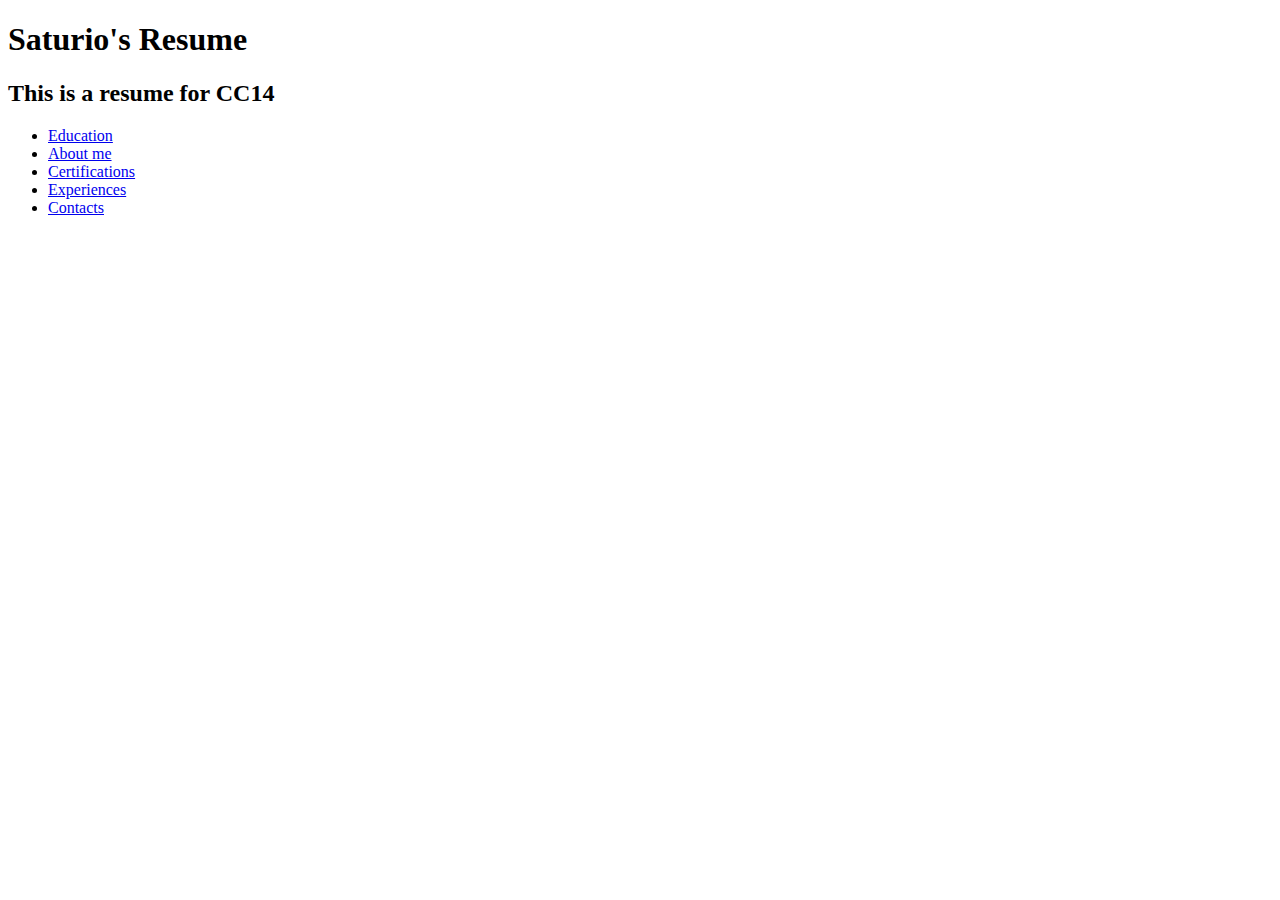
<file: Saturio Resume.html>
<!DOCTYPE html>
<html lang="en">
<head>
    <meta charset="UTF-8">
    <meta name="viewport" content="width=device-width, initial-scale=1.0">
    <title>Resume</title>
</head>

<body>
    <h1>Saturio's Resume</h1>
    <h2>This is a resume for CC14</h2>
    <ul>
        <li><a href="My prior education.html">Education</a></li>
        <li><a href="About Me.html">About me</a></li>
        <li><a href="Certifications.html">Certifications</a></li>
        <li><a href="Experiences.html">Experiences</a></li>
        <li><a href="Contacts.html">Contacts</a></li>
    </ul>
</body>
</html>
</file>
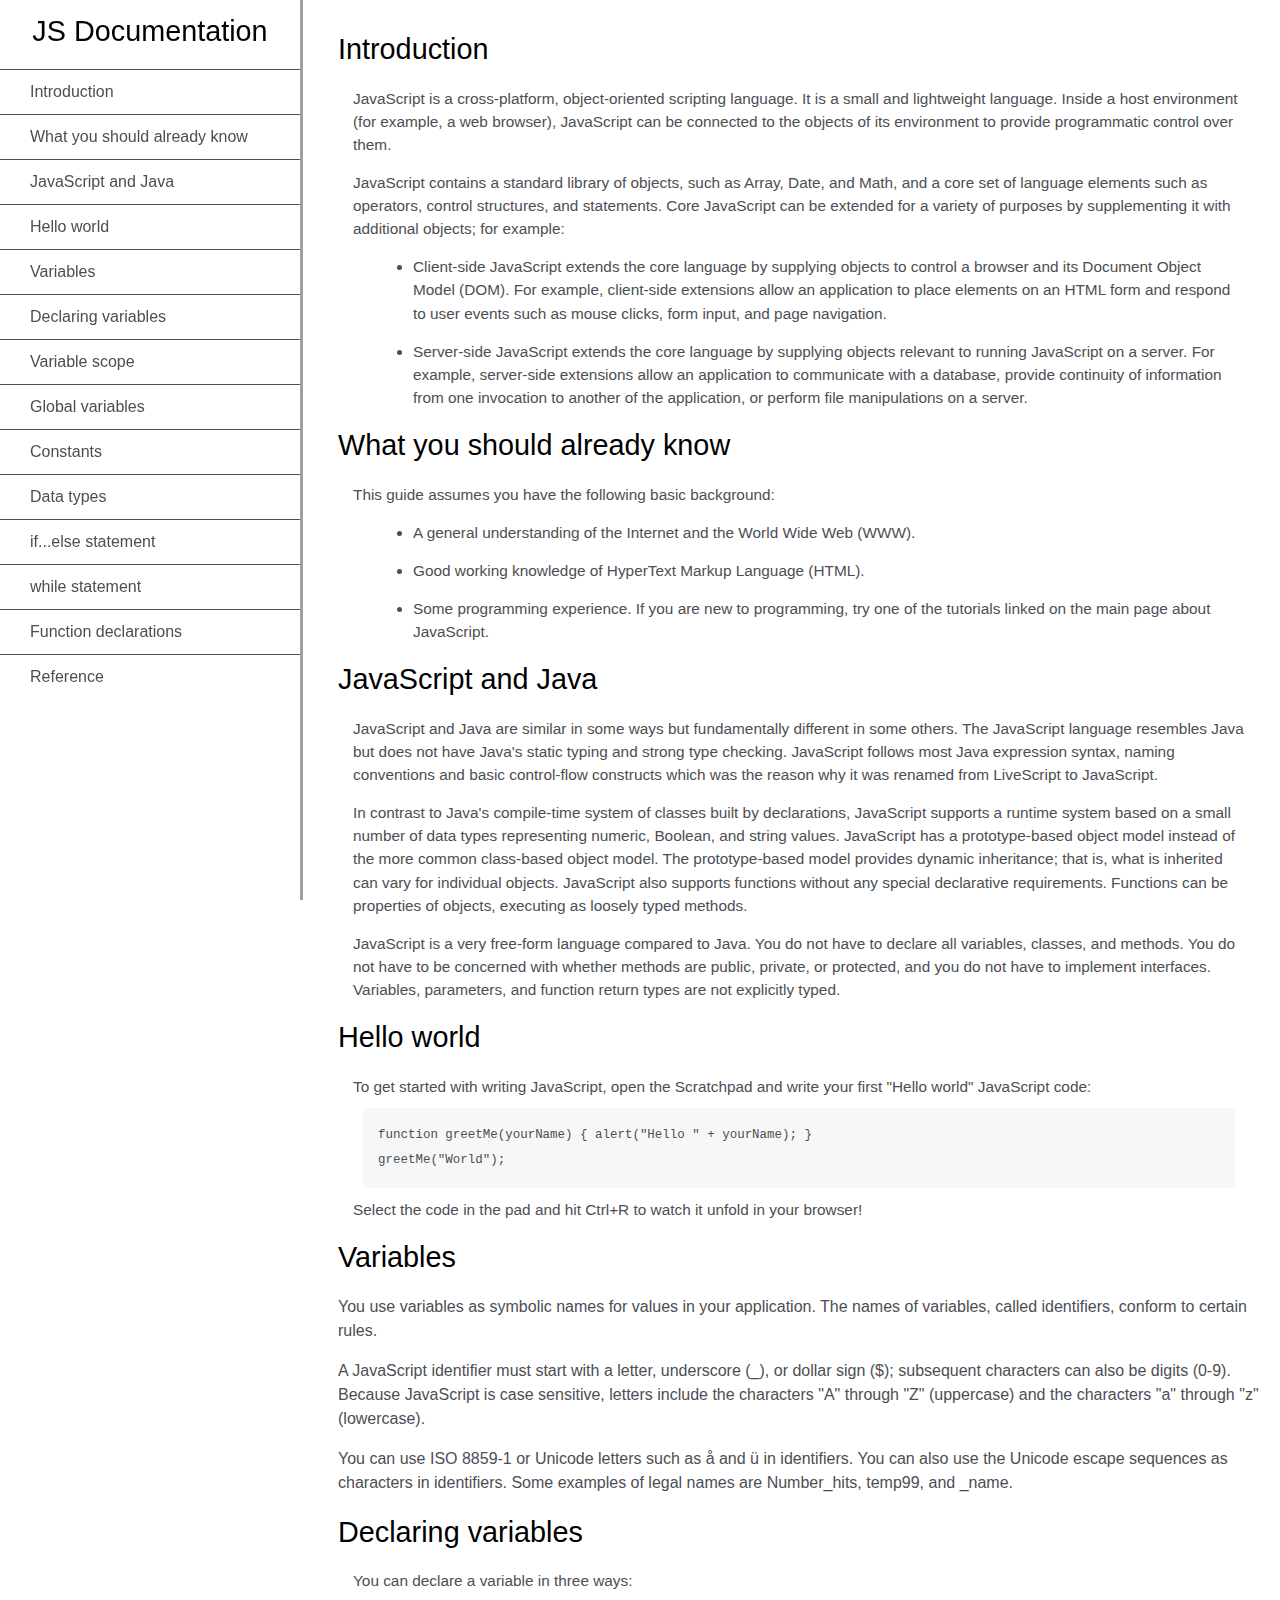
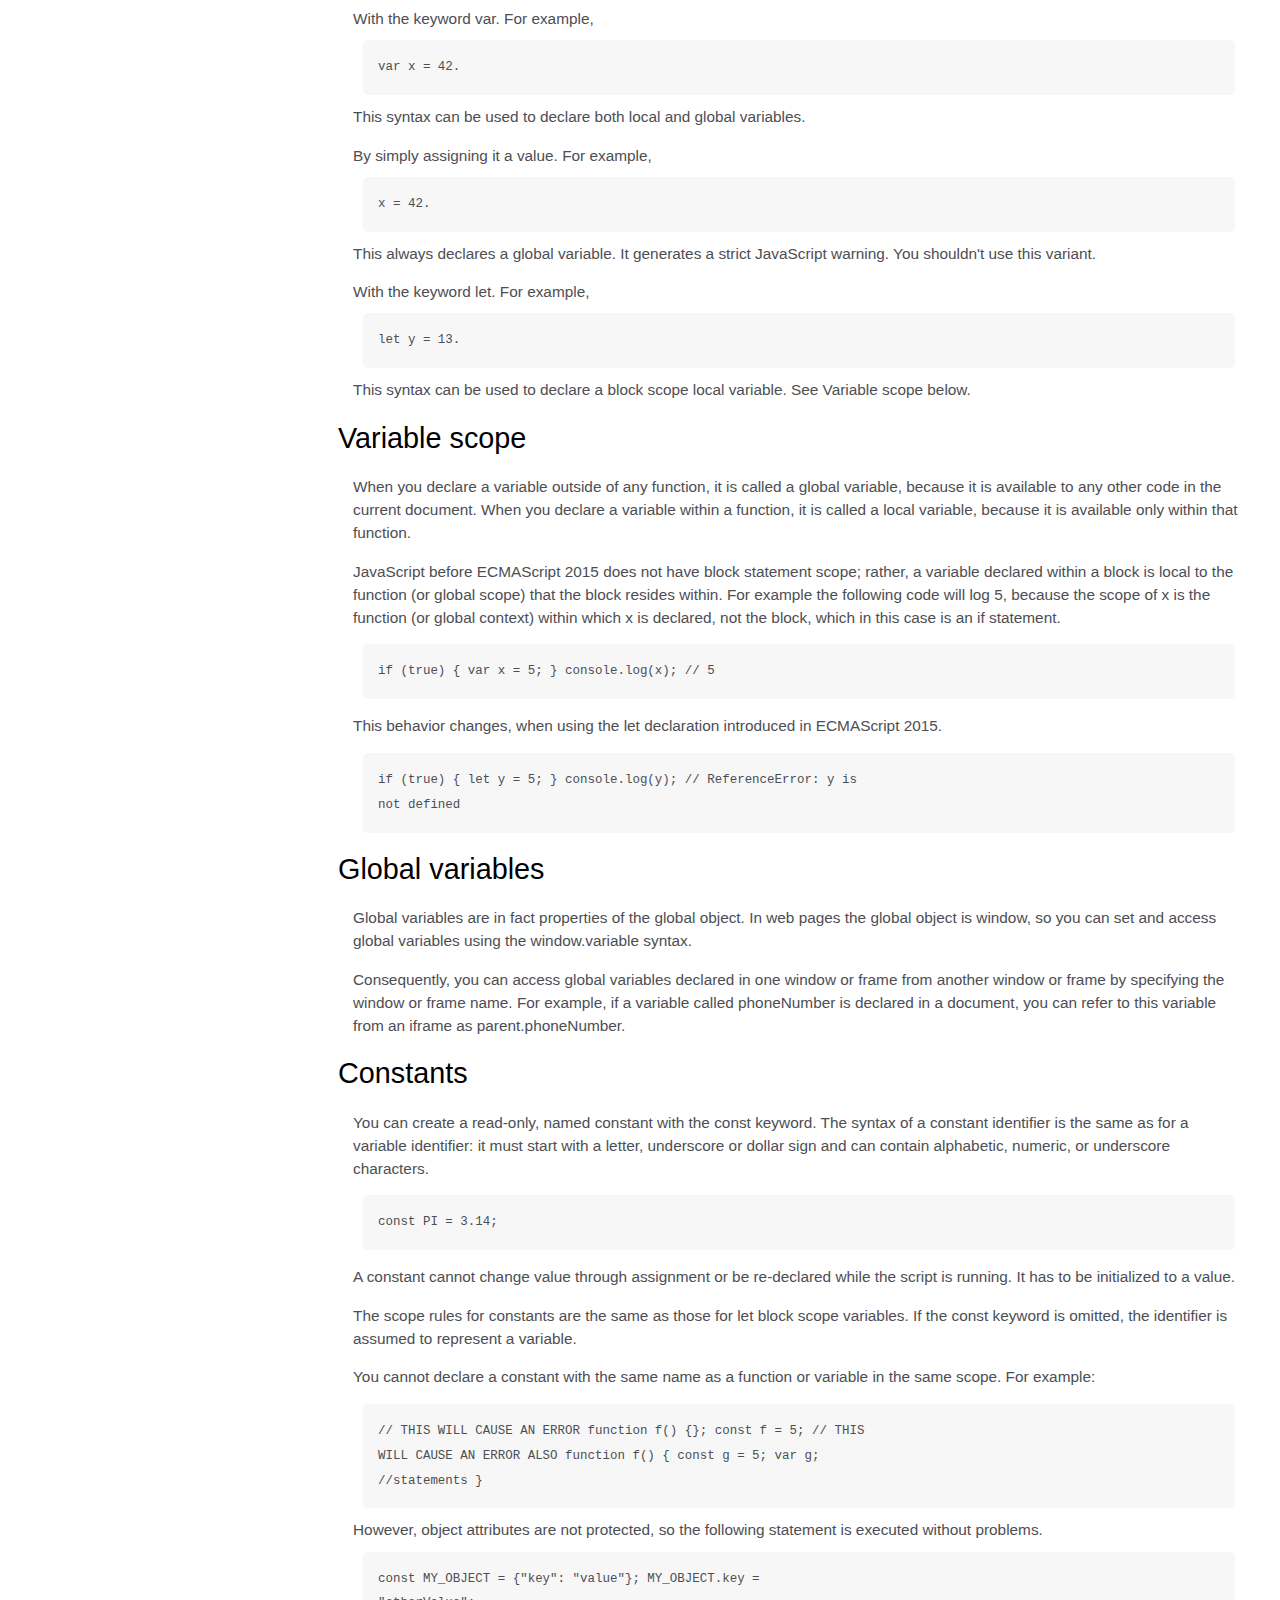
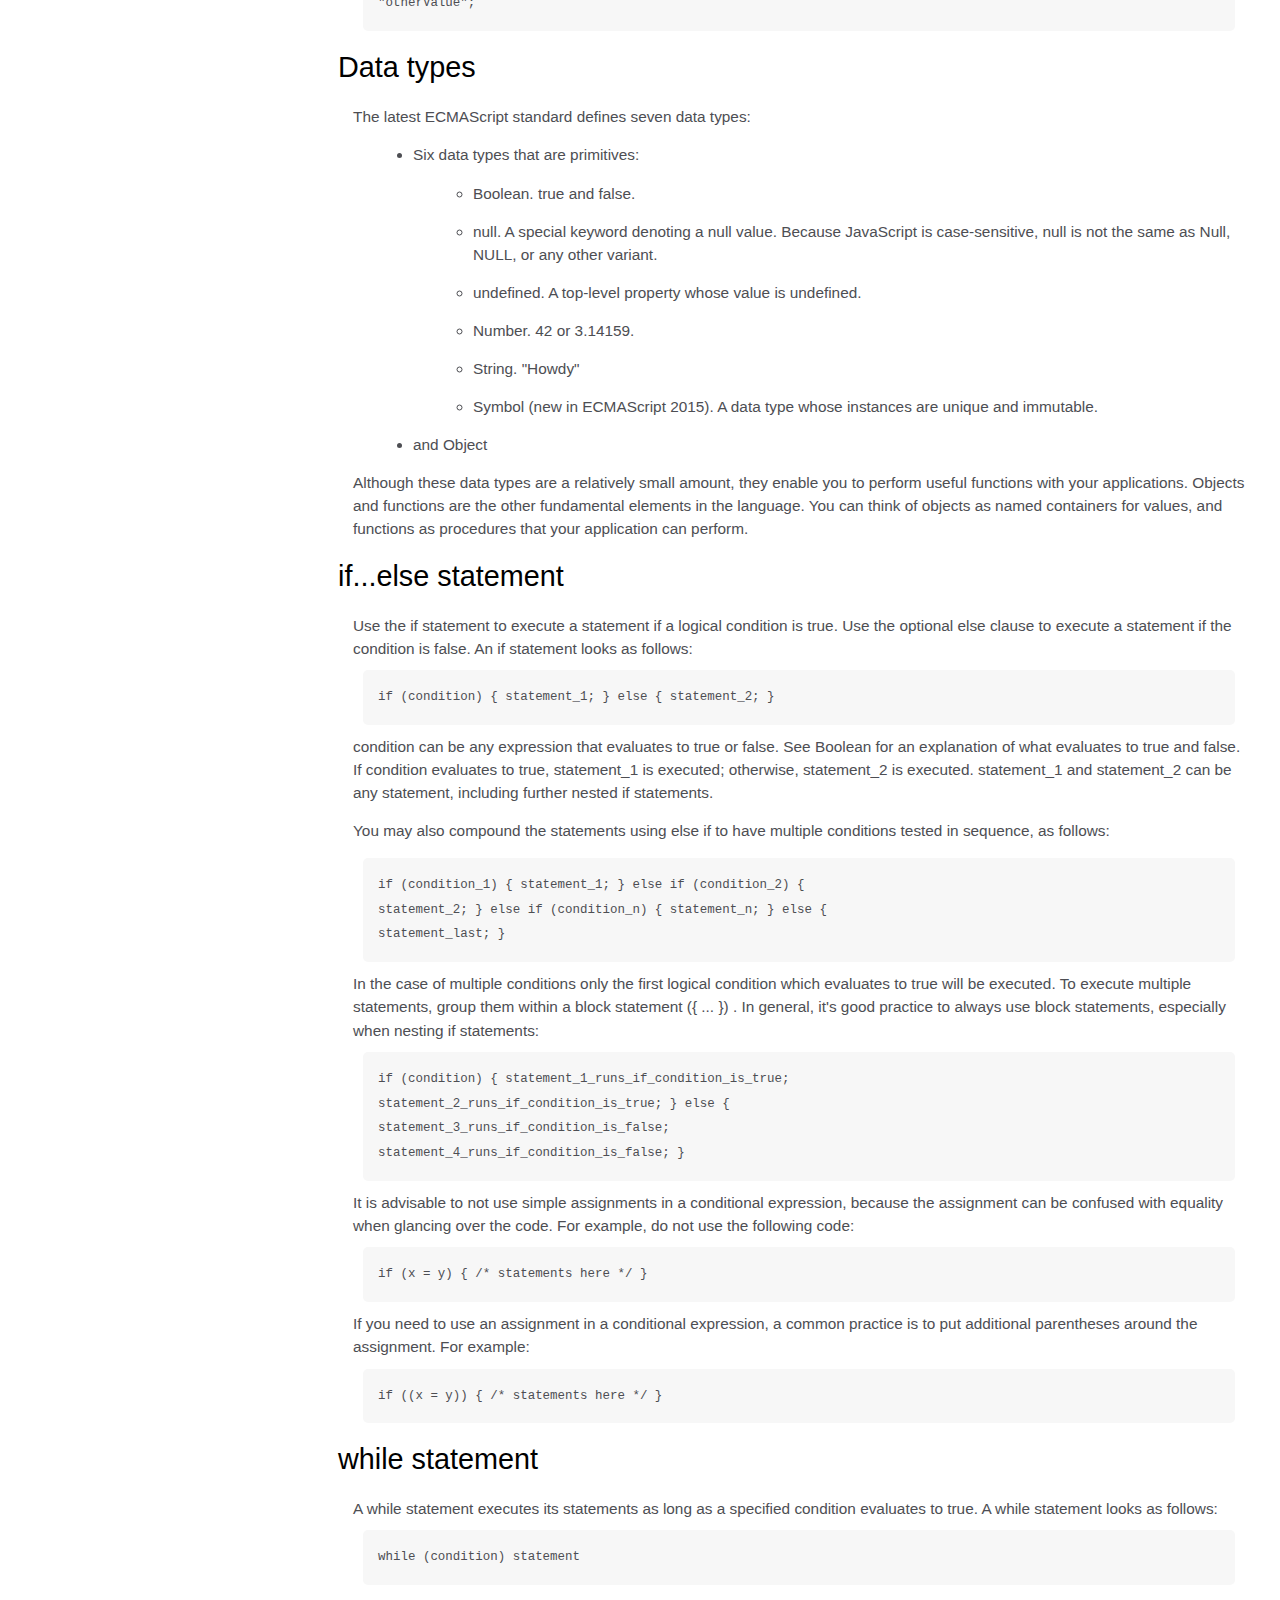
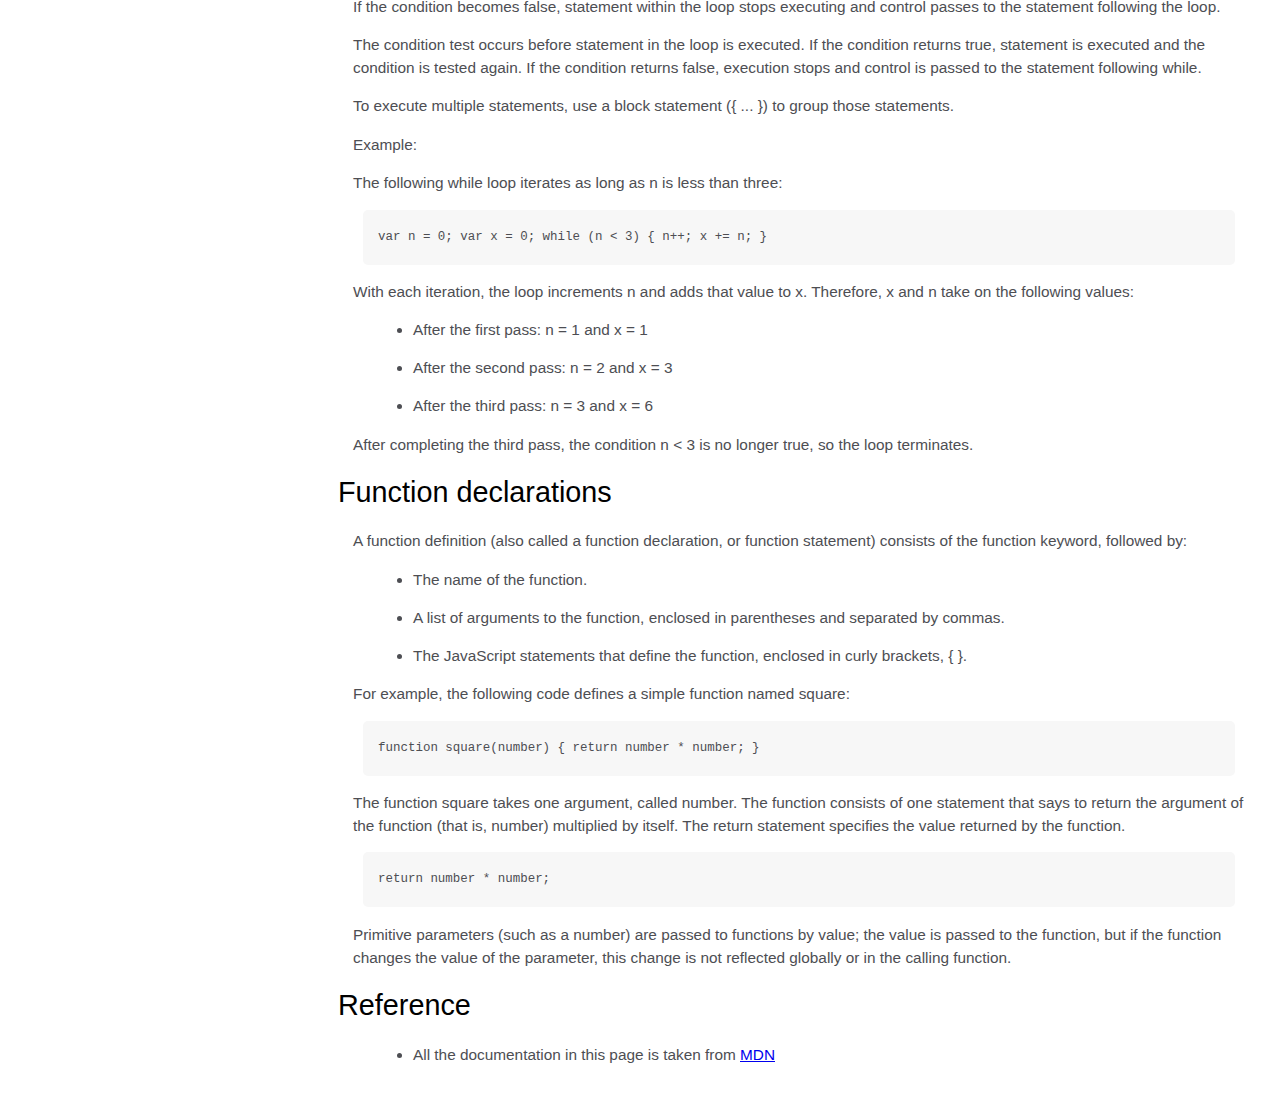
<file: projects/techdoc.html>
<!DOCTYPE html>
<html>
  <head>
    <link rel="stylesheet" href="css/tech_doc.css" />
  </head>
  <body>
    <nav id="navbar">
      <header>JS Documentation</header>
      <ul>
        <li><a class="nav-link" href="#Introduction">Introduction</a></li>
        <li>
          <a class="nav-link" href="#What_you_should_already_know"
            >What you should already know</a
          >
        </li>
        <li>
          <a class="nav-link" href="#JavaScript_and_Java"
            >JavaScript and Java</a
          >
        </li>
        <li><a class="nav-link" href="#Hello_world">Hello world</a></li>
        <li><a class="nav-link" href="#Variables">Variables</a></li>
        <li>
          <a class="nav-link" href="#Declaring_variables"
            >Declaring variables</a
          >
        </li>
        <li><a class="nav-link" href="#Variable_scope">Variable scope</a></li>
        <li>
          <a class="nav-link" href="#Global_variables">Global variables</a>
        </li>
        <li><a class="nav-link" href="#Constants">Constants</a></li>
        <li><a class="nav-link" href="#Data_types">Data types</a></li>
        <li>
          <a class="nav-link" href="#if...else_statement"
            >if...else statement</a
          >
        </li>
        <li><a class="nav-link" href="#while_statement">while statement</a></li>
        <li>
          <a class="nav-link" href="#Function_declarations"
            >Function declarations</a
          >
        </li>
        <li><a class="nav-link" href="#Reference">Reference</a></li>
      </ul>
    </nav>
    <main id="main-doc">
      <section class="main-section" id="Introduction">
        <header>Introduction</header>
        <article>
          <p>
            JavaScript is a cross-platform, object-oriented scripting language.
            It is a small and lightweight language. Inside a host environment
            (for example, a web browser), JavaScript can be connected to the
            objects of its environment to provide programmatic control over
            them.
          </p>

          <p>
            JavaScript contains a standard library of objects, such as Array,
            Date, and Math, and a core set of language elements such as
            operators, control structures, and statements. Core JavaScript can
            be extended for a variety of purposes by supplementing it with
            additional objects; for example:
          </p>
          <ul>
            <li>
              Client-side JavaScript extends the core language by supplying
              objects to control a browser and its Document Object Model (DOM).
              For example, client-side extensions allow an application to place
              elements on an HTML form and respond to user events such as mouse
              clicks, form input, and page navigation.
            </li>
            <li>
              Server-side JavaScript extends the core language by supplying
              objects relevant to running JavaScript on a server. For example,
              server-side extensions allow an application to communicate with a
              database, provide continuity of information from one invocation to
              another of the application, or perform file manipulations on a
              server.
            </li>
          </ul>
        </article>
      </section>
      <section class="main-section" id="What_you_should_already_know">
        <header>What you should already know</header>
        <article>
          <p>This guide assumes you have the following basic background:</p>

          <ul>
            <li>
              A general understanding of the Internet and the World Wide Web
              (WWW).
            </li>
            <li>Good working knowledge of HyperText Markup Language (HTML).</li>
            <li>
              Some programming experience. If you are new to programming, try
              one of the tutorials linked on the main page about JavaScript.
            </li>
          </ul>
        </article>
      </section>
      <section class="main-section" id="JavaScript_and_Java">
        <header>JavaScript and Java</header>
        <article>
          <p>
            JavaScript and Java are similar in some ways but fundamentally
            different in some others. The JavaScript language resembles Java but
            does not have Java's static typing and strong type checking.
            JavaScript follows most Java expression syntax, naming conventions
            and basic control-flow constructs which was the reason why it was
            renamed from LiveScript to JavaScript.
          </p>

          <p>
            In contrast to Java's compile-time system of classes built by
            declarations, JavaScript supports a runtime system based on a small
            number of data types representing numeric, Boolean, and string
            values. JavaScript has a prototype-based object model instead of the
            more common class-based object model. The prototype-based model
            provides dynamic inheritance; that is, what is inherited can vary
            for individual objects. JavaScript also supports functions without
            any special declarative requirements. Functions can be properties of
            objects, executing as loosely typed methods.
          </p>
          <p>
            JavaScript is a very free-form language compared to Java. You do not
            have to declare all variables, classes, and methods. You do not have
            to be concerned with whether methods are public, private, or
            protected, and you do not have to implement interfaces. Variables,
            parameters, and function return types are not explicitly typed.
          </p>
        </article>
      </section>
      <section class="main-section" id="Hello_world">
        <header>Hello world</header>
        <article>
          To get started with writing JavaScript, open the Scratchpad and write
          your first "Hello world" JavaScript code:
          <code
            >function greetMe(yourName) { alert("Hello " + yourName); }
            greetMe("World");
          </code>

          Select the code in the pad and hit Ctrl+R to watch it unfold in your
          browser!
        </article>
      </section>
      <section class="main-section" id="Variables">
        <header>Variables</header>
        <p>
          You use variables as symbolic names for values in your application.
          The names of variables, called identifiers, conform to certain rules.
        </p>
        <p>
          A JavaScript identifier must start with a letter, underscore (_), or
          dollar sign ($); subsequent characters can also be digits (0-9).
          Because JavaScript is case sensitive, letters include the characters
          "A" through "Z" (uppercase) and the characters "a" through "z"
          (lowercase).
        </p>
        <p>
          You can use ISO 8859-1 or Unicode letters such as å and ü in
          identifiers. You can also use the Unicode escape sequences as
          characters in identifiers. Some examples of legal names are
          Number_hits, temp99, and _name.
        </p>
      </section>
      <section class="main-section" id="Declaring_variables">
        <header>Declaring variables</header>
        <article>
          You can declare a variable in three ways:
          <p>
            With the keyword var. For example, <code>var x = 42.</code> This
            syntax can be used to declare both local and global variables.
          </p>
          <p>
            By simply assigning it a value. For example,
            <code>x = 42.</code> This always declares a global variable. It
            generates a strict JavaScript warning. You shouldn't use this
            variant.
          </p>
          <p>
            With the keyword let. For example,<code> let y = 13.</code> This
            syntax can be used to declare a block scope local variable. See
            Variable scope below.
          </p>
        </article>
      </section>
      <section class="main-section" id="Variable_scope">
        <header>Variable scope</header>
        <article>
          <p>
            When you declare a variable outside of any function, it is called a
            global variable, because it is available to any other code in the
            current document. When you declare a variable within a function, it
            is called a local variable, because it is available only within that
            function.
          </p>

          <p>
            JavaScript before ECMAScript 2015 does not have block statement
            scope; rather, a variable declared within a block is local to the
            function (or global scope) that the block resides within. For
            example the following code will log 5, because the scope of x is the
            function (or global context) within which x is declared, not the
            block, which in this case is an if statement.
          </p>
          <code>if (true) { var x = 5; } console.log(x); // 5</code>
          <p>
            This behavior changes, when using the let declaration introduced in
            ECMAScript 2015.
          </p>

          <code
            >if (true) { let y = 5; } console.log(y); // ReferenceError: y is
            not defined</code
          >
        </article>
      </section>
      <section class="main-section" id="Global_variables">
        <header>Global variables</header>
        <article>
          <p>
            Global variables are in fact properties of the global object. In web
            pages the global object is window, so you can set and access global
            variables using the window.variable syntax.
          </p>

          <p>
            Consequently, you can access global variables declared in one window
            or frame from another window or frame by specifying the window or
            frame name. For example, if a variable called phoneNumber is
            declared in a document, you can refer to this variable from an
            iframe as parent.phoneNumber.
          </p>
        </article>
      </section>
      <section class="main-section" id="Constants">
        <header>Constants</header>
        <article>
          <p>
            You can create a read-only, named constant with the const keyword.
            The syntax of a constant identifier is the same as for a variable
            identifier: it must start with a letter, underscore or dollar sign
            and can contain alphabetic, numeric, or underscore characters.
          </p>

          <code>const PI = 3.14;</code>
          <p>
            A constant cannot change value through assignment or be re-declared
            while the script is running. It has to be initialized to a value.
          </p>

          <p>
            The scope rules for constants are the same as those for let block
            scope variables. If the const keyword is omitted, the identifier is
            assumed to represent a variable.
          </p>

          <p>
            You cannot declare a constant with the same name as a function or
            variable in the same scope. For example:
          </p>

          <code
            >// THIS WILL CAUSE AN ERROR function f() {}; const f = 5; // THIS
            WILL CAUSE AN ERROR ALSO function f() { const g = 5; var g;
            //statements }</code
          >
          However, object attributes are not protected, so the following
          statement is executed without problems.
          <code
            >const MY_OBJECT = {"key": "value"}; MY_OBJECT.key =
            "otherValue";</code
          >
        </article>
      </section>
      <section class="main-section" id="Data_types">
        <header>Data types</header>
        <article>
          <p>The latest ECMAScript standard defines seven data types:</p>
          <ul>
            <li>
              <p>Six data types that are primitives:</p>
              <ul>
                <li>Boolean. true and false.</li>
                <li>
                  null. A special keyword denoting a null value. Because
                  JavaScript is case-sensitive, null is not the same as Null,
                  NULL, or any other variant.
                </li>
                <li>
                  undefined. A top-level property whose value is undefined.
                </li>
                <li>Number. 42 or 3.14159.</li>
                <li>String. "Howdy"</li>
                <li>
                  Symbol (new in ECMAScript 2015). A data type whose instances
                  are unique and immutable.
                </li>
              </ul>
            </li>

            <li>and Object</li>
          </ul>
          Although these data types are a relatively small amount, they enable
          you to perform useful functions with your applications. Objects and
          functions are the other fundamental elements in the language. You can
          think of objects as named containers for values, and functions as
          procedures that your application can perform.
        </article>
      </section>
      <section class="main-section" id="if...else_statement">
        <header>if...else statement</header>
        <article>
          Use the if statement to execute a statement if a logical condition is
          true. Use the optional else clause to execute a statement if the
          condition is false. An if statement looks as follows:

          <code>if (condition) { statement_1; } else { statement_2; }</code>
          condition can be any expression that evaluates to true or false. See
          Boolean for an explanation of what evaluates to true and false. If
          condition evaluates to true, statement_1 is executed; otherwise,
          statement_2 is executed. statement_1 and statement_2 can be any
          statement, including further nested if statements.
          <p>
            You may also compound the statements using else if to have multiple
            conditions tested in sequence, as follows:
          </p>
          <code
            >if (condition_1) { statement_1; } else if (condition_2) {
            statement_2; } else if (condition_n) { statement_n; } else {
            statement_last; }
          </code>
          In the case of multiple conditions only the first logical condition
          which evaluates to true will be executed. To execute multiple
          statements, group them within a block statement ({ ... }) . In
          general, it's good practice to always use block statements, especially
          when nesting if statements:

          <code
            >if (condition) { statement_1_runs_if_condition_is_true;
            statement_2_runs_if_condition_is_true; } else {
            statement_3_runs_if_condition_is_false;
            statement_4_runs_if_condition_is_false; }</code
          >
          It is advisable to not use simple assignments in a conditional
          expression, because the assignment can be confused with equality when
          glancing over the code. For example, do not use the following code:
          <code>if (x = y) { /* statements here */ }</code> If you need to use
          an assignment in a conditional expression, a common practice is to put
          additional parentheses around the assignment. For example:

          <code>if ((x = y)) { /* statements here */ }</code>
        </article>
      </section>
      <section class="main-section" id="while_statement">
        <header>while statement</header>
        <article>
          A while statement executes its statements as long as a specified
          condition evaluates to true. A while statement looks as follows:

          <code>while (condition) statement</code> If the condition becomes
          false, statement within the loop stops executing and control passes to
          the statement following the loop.

          <p>
            The condition test occurs before statement in the loop is executed.
            If the condition returns true, statement is executed and the
            condition is tested again. If the condition returns false, execution
            stops and control is passed to the statement following while.
          </p>

          <p>
            To execute multiple statements, use a block statement ({ ... }) to
            group those statements.
          </p>

          Example:

          <p>
            The following while loop iterates as long as n is less than three:
          </p>

          <code>var n = 0; var x = 0; while (n &lt; 3) { n++; x += n; }</code>
          <p>
            With each iteration, the loop increments n and adds that value to x.
            Therefore, x and n take on the following values:
          </p>

          <ul>
            <li>After the first pass: n = 1 and x = 1</li>
            <li>After the second pass: n = 2 and x = 3</li>
            <li>After the third pass: n = 3 and x = 6</li>
          </ul>
          <p>
            After completing the third pass, the condition n &lt; 3 is no longer
            true, so the loop terminates.
          </p>
        </article>
      </section>
      <section class="main-section" id="Function_declarations">
        <header>Function declarations</header>
        <article>
          A function definition (also called a function declaration, or function
          statement) consists of the function keyword, followed by:

          <ul>
            <li>The name of the function.</li>
            <li>
              A list of arguments to the function, enclosed in parentheses and
              separated by commas.
            </li>
            <li>
              The JavaScript statements that define the function, enclosed in
              curly brackets, { }.
            </li>
          </ul>
          <p>
            For example, the following code defines a simple function named
            square:
          </p>

          <code>function square(number) { return number * number; }</code>
          <p>
            The function square takes one argument, called number. The function
            consists of one statement that says to return the argument of the
            function (that is, number) multiplied by itself. The return
            statement specifies the value returned by the function.
          </p>
          <code>return number * number;</code>
          <p>
            Primitive parameters (such as a number) are passed to functions by
            value; the value is passed to the function, but if the function
            changes the value of the parameter, this change is not reflected
            globally or in the calling function.
          </p>
        </article>
      </section>
      <section class="main-section" id="Reference">
        <header>Reference</header>
        <article>
          <ul>
            <li>
              All the documentation in this page is taken from
              <a
                href="https://developer.mozilla.org/en-US/docs/Web/JavaScript/Guide"
                target="_blank"
                >MDN</a
              >
            </li>
          </ul>
        </article>
      </section>
    </main>
  </body>
</html>
</file>
<file: css/base.css>
/**
 * =================================================================== 
 *
 *  Kards v1.0 Base Stylesheet
 *  url: styleshout.com
 *  03-01-2016
 *  ------------------------------------------------------------------
 *  TOC:
 *  01. reset
 *  02. basic/base setup styles
 *  03. grid
 *  04. MISC
 *
 * =================================================================== 
 */

/** 
 * ===================================================================
 * 01. reset - normalize.css v3.0.2 | MIT License | git.io/normalize
 *
 * ------------------------------------------------------------------- 
 */
html {
	font-family: sans-serif;
	-ms-text-size-adjust: 100%;
	-webkit-text-size-adjust: 100%;
}

body {
	margin: 0;
}

article,
aside,
details,
figcaption,
figure,
footer,
header,
hgroup,
main,
menu,
nav,
section,
summary {
	display: block;
}

audio,
canvas,
progress,
video {
	display: inline-block;
	vertical-align: baseline;
}

audio:not([controls]) {
	display: none;
	height: 0;
}

[hidden],
template {
	display: none;
}

a {
	background: transparent;
}

a:active,
a:hover {
	outline: 0;
}

abbr[title] {
	border-bottom: 1px dotted;
}

b,
strong {
	font-weight: bold;
}

dfn {
	font-style: italic;
}

h1 {
	font-size: 2em;
	margin: 0.67em 0;
}

mark {
	background: #ff0;
	color: #000;
}

small {
	font-size: 80%;
}

sub,
sup {
	font-size: 75%;
	line-height: 0;
	position: relative;
	vertical-align: baseline;
}

sup {
	top: -0.5em;
}

sub {
	bottom: -0.25em;
}

img {
	border: 0;
}

svg:not(:root) {
	overflow: hidden;
}

figure {
	margin: 1em 40px;
}

hr {
	-moz-box-sizing: content-box;
	box-sizing: content-box;
	height: 0;
}

pre {
	overflow: auto;
}

code,
kbd,
pre,
samp {
	font-family: monospace, monospace;
	font-size: 1em;
}

button,
input,
optgroup,
select,
textarea {
	color: inherit;
	font: inherit;
	margin: 0;
}

button {
	overflow: visible;
}

button,
select {
	text-transform: none;
}

button,
html input[type="button"],
input[type="reset"],
input[type="submit"] {
	-webkit-appearance: button;
	cursor: pointer;
}

button[disabled],
html input[disabled] {
	cursor: default;
}

button::-moz-focus-inner,
input::-moz-focus-inner {
	border: 0;
	padding: 0;
}

input {
	line-height: normal;
}

input[type="checkbox"],
input[type="radio"] {
	box-sizing: border-box;
	padding: 0;
}

input[type="number"]::-webkit-inner-spin-button,
input[type="number"]::-webkit-outer-spin-button {
	height: auto;
}

input[type="search"] {
	-webkit-appearance: textfield;
	-moz-box-sizing: content-box;
	-webkit-box-sizing: content-box;
	box-sizing: content-box;
}

input[type="search"]::-webkit-search-cancel-button,
input[type="search"]::-webkit-search-decoration {
	-webkit-appearance: none;
}

fieldset {
	border: 1px solid #c0c0c0;
	margin: 0 2px;
	padding: 0.35em 0.625em 0.75em;
}

legend {
	border: 0;
	padding: 0;
}

textarea {
	overflow: auto;
}

optgroup {
	font-weight: bold;
}

table {
	border-collapse: collapse;
	border-spacing: 0;
}

td,
th {
	padding: 0;
}

/** 
 * ===================================================================
 * 02. basic/base setup styles - (_basic.scss)
 *
 * ------------------------------------------------------------------- 
 */
html {
	font-size: 62.5%;
	box-sizing: border-box;
}

*,
*::before,
*::after {
	box-sizing: inherit;
}

body {
	font-weight: normal;
	line-height: 1;
	text-rendering: optimizeLegibility;
	word-wrap: break-word;
	-webkit-overflow-scrolling: touch;
	-webkit-text-size-adjust: none;
}

body,
input,
button {
	-moz-osx-font-smoothing: grayscale;
	-webkit-font-smoothing: antialiased;
}

/**
 * Media - (_basic.scss)
 * ------------------------------------------------------------------- 
 */
img,
video {
	max-width: 100%;
	height: auto;
}

/**
 * Typography resets - (_basic.scss)
 * ------------------------------------------------------------------- 
 */
div,
dl,
dt,
dd,
ul,
ol,
li,
h1,
h2,
h3,
h4,
h5,
h6,
pre,
form,
p,
blockquote,
th,
td {
	margin: 0;
	padding: 0;
}

h1,
h2,
h3,
h4,
h5,
h6 {
	-webkit-font-variant-ligatures: common-ligatures;
	-moz-font-variant-ligatures: common-ligatures;
	font-variant-ligatures: common-ligatures;
	text-rendering: optimizeLegibility;
}

em,
i {
	font-style: italic;
	line-height: inherit;
}

strong,
b {
	font-weight: bold;
	line-height: inherit;
}

small {
	font-size: 60%;
	line-height: inherit;
}

ol,
ul {
	list-style: none;
}

li {
	display: block;
}

/**
 * links - (_basic.scss)
 * ------------------------------------------------------------------- 
 */
a {
	text-decoration: none;
	line-height: inherit;
}

a img {
	border: none;
}

/**
 * inputs - (_basic.scss)
 * ------------------------------------------------------------------- 
 */
fieldset {
	margin: 0;
	padding: 0;
}

input[type="email"],
input[type="number"],
input[type="search"],
input[type="text"],
input[type="tel"],
input[type="url"],
input[type="password"],
textarea {
	-webkit-appearance: none;
	-moz-appearance: none;
	-ms-appearance: none;
	-o-appearance: none;
	appearance: none;
}

/** 
 * ===================================================================
 * 03. grid - (_grid.scss)
 *
 * ------------------------------------------------------------------- 
 */
.row {
	width: 94%;
	max-width: 1140px;
	margin: 0 auto;
}

.row:before,
.row:after {
	content: "";
	display: table;
}

.row:after {
	clear: both;
}

.row .row {
	width: auto;
	max-width: none;
	margin-left: -20px;
	margin-right: -20px;
}

[class*="col-"],
.bgrid {
	float: left;
}

[class*="col-"] + [class*="col-"].end {
	float: right;
}

[class*="col-"] {
	padding: 0 20px;
}

.col-one {
	width: 8.33333%;
}

.col-two,
.col-1-6 {
	width: 16.66667%;
}

.col-three,
.col-1-4 {
	width: 25%;
}

.col-four,
.col-1-3 {
	width: 33.33333%;
}

.col-five {
	width: 41.66667%;
}

.col-six,
.col-1-2 {
	width: 50%;
}

.col-seven {
	width: 58.33333%;
}

.col-eight,
.col-2-3 {
	width: 66.66667%;
}

.col-nine,
.col-3-4 {
	width: 75%;
}

.col-ten,
.col-5-6 {
	width: 83.33333%;
}

.col-eleven {
	width: 91.66667%;
}

.col-twelve,
.col-full {
	width: 100%;
}

/**
 * small screens - (_grid.scss)
 * --------------------------------------------------------------- 
 */
@media screen and (max-width:1024px) {
	.row .row {
		margin-left: -18px;
		margin-right: -18px;
	}

	[class*="col-"] {
		padding: 0 18px;
	}

}

/**
 * tablets - (_grid.scss)
 * --------------------------------------------------------------- 
 */
@media screen and (max-width:768px) {
	.row {
		width: auto;
		padding-left: 30px;
		padding-right: 30px;
	}

	.row .row {
		padding-left: 0;
		padding-right: 0;
		margin-left: -15px;
		margin-right: -15px;
	}

	[class*="col-"] {
		padding: 0 15px;
	}

	.tab-1-4 {
		width: 25%;
	}

	.tab-1-3 {
		width: 33.33333%;
	}

	.tab-1-2 {
		width: 50%;
	}

	.tab-2-3 {
		width: 66.66667%;
	}

	.tab-3-4 {
		width: 75%;
	}

	.tab-full {
		width: 100%;
	}

}

/**
 * large mobile devices - (_grid.scss)
 * --------------------------------------------------------------- 
 */
@media screen and (max-width:600px) {
	.row {
		padding-left: 25px;
		padding-right: 25px;
	}

	.row .row {
		margin-left: -10px;
		margin-right: -10px;
	}

	[class*="col-"] {
		padding: 0 10px;
	}

	.mob-1-4 {
		width: 25%;
	}

	.mob-1-2 {
		width: 50%;
	}

	.mob-3-4 {
		width: 75%;
	}

	.mob-full {
		width: 100%;
	}

}

/**
 * small mobile devices - (_grid.scss)
 * --------------------------------------------------------------- 
 */
@media screen and (max-width:400px) {
	.row .row {
		padding-left: 0;
		padding-right: 0;
		margin-left: 0;
		margin-right: 0;
	}

	[class*="col-"] {
		width: 100% !important;
		float: none !important;
		clear: both !important;
		margin-left: 0;
		margin-right: 0;
		padding: 0;
	}

	[class*="col-"] + [class*="col-"].end {
		float: none;
	}

}

/** 
 * ===================================================================
 * block grids - (_grid.scss)
 *
 * ------------------------------------------------------------------- 
 */
[class*="block-"]:before,
[class*="block-"]:after {
	content: "";
	display: table;
}

[class*="block-"]:after {
	clear: both;
}

.block-1-6 .bgrid {
	width: 16.66667%;
}

.block-1-4 .bgrid {
	width: 25%;
}

.block-1-3 .bgrid {
	width: 33.33333%;
}

.block-1-2 .bgrid {
	width: 50%;
}

/**
 * Clearing for block grid columns. Allow columns with 
 * different heights to align properly.
 */
.block-1-6 .bgrid:nth-child(6n+1),
.block-1-4 .bgrid:nth-child(4n+1),
.block-1-3 .bgrid:nth-child(3n+1),
.block-1-2 .bgrid:nth-child(2n+1) {
	clear: both;
}

/**
 * small screens - (_grid.scss)
 * --------------------------------------------------------------- 
 */
@media screen and (max-width:1024px) {
	.block-s-1-6 .bgrid {
		width: 16.66667%;
	}

	.block-s-1-4 .bgrid {
		width: 25%;
	}

	.block-s-1-3 .bgrid {
		width: 33.33333%;
	}

	.block-s-1-2 .bgrid {
		width: 50%;
	}

	.block-s-full .bgrid {
		width: 100%;
		clear: both;
	}

	[class*="block-s-"] .bgrid:nth-child(n) {
		clear: none;
	}

	.block-s-1-6 .bgrid:nth-child(6n+1),
	.block-s-1-4 .bgrid:nth-child(4n+1),
	.block-s-1-3 .bgrid:nth-child(3n+1),
	.block-s-1-2 .bgrid:nth-child(2n+1) {
		clear: both;
	}

}

/**
 * tablets - (_grid.scss)
 * --------------------------------------------------------------- 
 */
@media screen and (max-width:768px) {
	.block-tab-1-6 .bgrid {
		width: 16.66667%;
	}

	.block-tab-1-4 .bgrid {
		width: 25%;
	}

	.block-tab-1-3 .bgrid {
		width: 33.33333%;
	}

	.block-tab-1-2 .bgrid {
		width: 50%;
	}

	.block-tab-full .bgrid {
		width: 100%;
		clear: both;
	}

	[class*="block-tab-"] .bgrid:nth-child(n) {
		clear: none;
	}

	.block-tab-1-6 .bgrid:nth-child(6n+1),
	.block-tab-1-4 .bgrid:nth-child(4n+1),
	.block-tab-1-3 .bgrid:nth-child(3n+1),
	.block-tab-1-2 .bgrid:nth-child(2n+1) {
		clear: both;
	}

}

/**
 * large mobile devices - (_grid.scss)
 * --------------------------------------------------------------- 
 */
@media screen and (max-width:600px) {
	.block-mob-1-6 .bgrid {
		width: 16.66667%;
	}

	.block-mob-1-4 .bgrid {
		width: 25%;
	}

	.block-mob-1-3 .bgrid {
		width: 33.33333%;
	}

	.block-mob-1-2 .bgrid {
		width: 50%;
	}

	.block-mob-full .bgrid {
		width: 100%;
		clear: both;
	}

	[class*="block-mob-"] .bgrid:nth-child(n) {
		clear: none;
	}

	.block-mob-1-6 .bgrid:nth-child(6n+1),
	.block-mob-1-4 .bgrid:nth-child(4n+1),
	.block-mob-1-3 .bgrid:nth-child(3n+1),
	.block-mob-1-2 .bgrid:nth-child(2n+1) {
		clear: both;
	}

}

/**
 * stack on small mobile devices - (_grid.scss)
 * --------------------------------------------------------------- 
 */
@media screen and (max-width:400px) {
	.stack .bgrid {
		width: 100% !important;
		float: none !important;
		clear: both !important;
		margin-left: 0;
		margin-right: 0;
	}

}

/** 
 * ===================================================================
 * 04. MISC  - (_grid.scss)
 *
 * ------------------------------------------------------------------- 
 */

/**
 * Clearing - (http://nicolasgallagher.com/micro-clearfix-hack/
 */
.group:before,
.group:after {
	content: "";
	display: table;
}

.group:after {
	clear: both;
}

/**
 * Misc Helper Styles 
 */
.hide {
	display: none;
}

.invisible {
	visibility: hidden;
}

.antialiased {
	-webkit-font-smoothing: antialiased;
	-moz-osx-font-smoothing: grayscale;
}

.remove-bottom {
	margin-bottom: 0;
}

.half-bottom {
	margin-bottom: 1.5rem !important;
}

.add-bottom {
	margin-bottom: 3rem !important;
}

.no-border {
	border: none;
}

.full-width {
	width: 100%;
}

.text-center {
	text-align: center;
}

.text-left {
	text-align: left;
}

.text-right {
	text-align: right;
}

.pull-left {
	float: left;
}

.pull-right {
	float: right;
}

.align-center {
	margin-left: auto;
	margin-right: auto;
	text-align: center;
}

/*# sourceMappingURL=base.css.map */
</file>
<file: css/main.css>
/**
 * =================================================================== 
 *
 *  Kards v1.0 Main Stylesheet
 *  url: styleshout.com
 *  03-01-2016
 *  ------------------------------------------------------------------
 *  TOC:
 *  01. webfonts and iconfonts
 *  02. base style overrides
 *  03. typography & general theme styles
 *  04. preloader
 *  05. forms
 *  06. buttons 
 *  07. other components
 *  08. common styles
 *  09. header styles
 *  10. intro
 *  11. about
 *  12. resume
 *  13. portfolio
 *  14. call-to-action section
 *  15. services
 *  16. stats
 *  17. contact
 *  18. footer
 *
 * =================================================================== 
 */


/** 
 * ===================================================================
 * 01. webfonts and iconfonts - (_document-setup.scss)
 *
 * ------------------------------------------------------------------- 
 */
@import url("fonts.css");
@import url("font-awesome/css/font-awesome.min.css");
@import url("micons/micons.css");


/** 
 * ===================================================================
 * 02. base style overrides - (_document-setup.scss)
 *
 * ------------------------------------------------------------------- 
 */
html {
	font-size: 10px;
}

@media only screen and (max-width:1024px) {
	html {
		font-size: 9.411764705882353px;
	}
}
@media only screen and (max-width:768px) {
	html {
		font-size: 10px;
	}
}
@media only screen and (max-width:400px) {
	html {
		font-size: 9.411764705882353px;
	}
}

html, body {
	height: 100%;
}
body {
	background: #151515;
	font-family: "lora-regular", serif;
	font-size: 1.7rem;
	line-height: 3rem;
	color: #6e6e6e;
}

/**
 * links - (_document-setup.scss)
 * -------------------------------------------------------------------
 */
a, a:visited {
	color: #000000;
	-moz-transition: all 0.3s ease-in-out;
	-o-transition: all 0.3s ease-in-out;
	-webkit-transition: all 0.3s ease-in-out;
	-ms-transition: all 0.3s ease-in-out;
	transition: all 0.3s ease-in-out;
}
a:hover, a:focus, a:active {
	color: #57595D;
	outline: 0;
}

/** 
 * ===================================================================
 * 03. typography & general theme styles - (_document-setup.scss)
 *
 * ------------------------------------------------------------------- 
 */
h1, h2, h3, h4, h5, h6, .h01, .h02, .h03, .h04, .h05, .h06 {
	font-family: "poppins-semibold", sans-serif;
	color: #313131;
	font-style: normal;
	text-rendering: optimizeLegibility;
	margin-bottom: 2.1rem;
}
h3, .h03, h4, .h04 {
	margin-bottom: 1.8rem;
}
h5, .h05, h6, .h06 {
	font-family: "poppins-bold";
	margin-bottom: 1.2rem;
}
h1, .h01 {
	font-size: 3.1rem;
	line-height: 1.355;
	letter-spacing: -.1rem;
}
@media only screen and (max-width:600px) {
	h1, .h01 {
		font-size: 2.6rem;
		letter-spacing: -.07rem;
	}
}
h2, .h02 {
	font-size: 2.4rem;
	line-height: 1.25;
}
h3, .h03 {
	font-size: 2rem;
	line-height: 1.5;
}
h4, .h04 {
	font-size: 1.7rem;
	line-height: 1.765;
}
h5, .h05 {
	font-size: 1.4rem;
	line-height: 1.714;
	text-transform: uppercase;
	letter-spacing: .15rem;
}
h6, .h06 {
	font-size: 1.3rem;
	line-height: 1.846;
	text-transform: uppercase;
	letter-spacing: .15rem;
}
p img {
	margin: 0;
}
p.lead {
	font-family: "lora-regular", serif;
	font-size: 2rem;
	line-height: 1.8;
	color: #888888;
}
@media only screen and (max-width:768px) {
	p.lead {
		font-size: 1.7rem;
	}
}
em, i, strong, b {
	font-size: 1.7rem;
	line-height: 3rem;
	font-style: normal;
	font-weight: normal;
}
em, i {
	font-family: "lora-italic", serif;
}
strong, b {
	font-family: "lora-bold", serif;
}
small {
	font-size: 1.2rem;
	line-height: inherit;
}
blockquote {
	margin: 3rem 0;
	padding-left: 4rem;
	position: relative;
}
blockquote:before {
	content: "\201C";
	font-size: 8rem;
	line-height: 0px;
	margin: 0;
	color: #313131;
	font-family: arial, sans-serif;
	position: absolute;
	top: 3rem;
	left: 0;
}
blockquote p {
	font-family: georgia, serif;
	font-style: italic;
	padding: 0;
	font-size: 1.9rem;
	line-height: 1.737;
}
blockquote cite {
	display: block;
	font-size: 1.3rem;
	font-style: normal;
	line-height: 1.616;
}
blockquote cite:before {
	content: "\2014 \0020";
}
blockquote cite a, blockquote cite a:visited {
	color: #888888;
	border: none;
}
abbr {
	font-family: "poppins-bold", serif;
	font-variant: small-caps;
	text-transform: lowercase;
	letter-spacing: .05rem;
	color: #888888;
}
var, kbd, samp, code, pre {
	font-family: Consolas, "Andale Mono", Courier, "Courier New", monospace;
}
pre {
	padding: 2.4rem 3rem 3rem;
	background: #F1F1F1;
}
code {
	font-size: 1.4rem;
	margin: 0 .2rem;
	padding: .3rem .6rem;
	white-space: nowrap;
	background: #F1F1F1;
	border: 1px solid #E1E1E1;
	border-radius: 3px;
}
pre > code {
	display: block;
	white-space: pre;
	line-height: 2;
	padding: 0;
	margin: 0;
}
pre.prettyprint > code {
	border: none;
}
del {
	text-decoration: line-through;
}
abbr[title], dfn[title] {
	border-bottom: 1px dotted;
	cursor: help;
}
mark {
	background: #FFF49B;
	color: #000;
}
hr {
	border: solid #d2d2d2;
	border-width: 1px 0 0;
	clear: both;
	margin: 2.4rem 0 1.5rem;
	height: 0;
}

/**
 * Lists - (_document-setup.scss)  
 * -------------------------------------------------------------------
 */
ol {
	list-style: decimal;
}
ul {
	list-style: disc;
}
li {
	display: list-item;
}
ol, ul {
	margin-left: 1.7rem;
}
ul li {
	padding-left: .4rem;
}
ul ul, ul ol, ol ol, ol ul {
	margin: .6rem 0 .6rem 1.7rem;
}
ul.disc li {
	display: list-item;
	list-style: none;
	padding: 0 0 0 .8rem;
	position: relative;
}
ul.disc li::before {
	content: "";
	display: inline-block;
	width: 8px;
	height: 8px;
	border-radius: 50%;
	background: #57595D;
	position: absolute;
	left: -17px;
	top: 11px;
	vertical-align: middle;
}
dt {
	margin: 0;
	color: #57595D;
}
dd {
	margin: 0 0 0 2rem;
}

/**
 * tables - (_document-setup.scss)  
 * -------------------------------------------------------------------
 */
table {
	border-width: 0;
	width: 100%;
	max-width: 100%;
	font-family: "lora-regular", sans-serif;
}
th, td {
	padding: 1.5rem 3rem;
	text-align: left;
	border-bottom: 1px solid #E8E8E8;
}
th {
	color: #313131;
	font-family: "poppins-bold", sans-serif;
}
td {
	line-height: 1.5;
}
th:first-child, td:first-child {
	padding-left: 0;
}
th:last-child, td:last-child {
	padding-right: 0;
}
.table-responsive {
	overflow-x: auto;
	-webkit-overflow-scrolling: touch;
}

/**
 * Spacing - (_document-setup.scss)  
 * -------------------------------------------------------------------
 */
button, .button {
	margin-bottom: 1.2;
}
fieldset {
	margin-bottom: 1.5rem;
}
input,
textarea,
select,
pre,
blockquote,
figure,
table,
p,
ul,
ol,
dl,
form,
.fluid-video-wrapper,
.ss-custom-select {
	margin-bottom: 3rem;
}

/**
 * floated image - (_document-setup.scss)  
 * -------------------------------------------------------------------
 */
img.pull-right {
	margin: .9rem 0 0 2.4rem;
}
img.pull-left {
	margin: .9rem 2.4rem 0 0;
}

/**
 * block grid paddings - (_document-setup.scss) 
 * -------------------------------------------------------------------
 */
.bgrid {
	padding: 0 20px;
}
@media only screen and (max-width:1024px) {
	.bgrid {
		padding: 0 18px;
	}
}
@media only screen and (max-width:768px) {
	.bgrid {
		padding: 0 15px;
	}
}
@media only screen and (max-width:600px) {
	.bgrid {
		padding: 0 10px;
	}
}
@media only screen and (max-width:400px) {
	.bgrid {
		padding: 0;
	}
}

/**
 * pace.js styles - minimal  - (_document-setup.scss)
 * -------------------------------------------------------------------
 */
.pace {
	-webkit-pointer-events: none;
	pointer-events: none;
	-webkit-user-select: none;
	-moz-user-select: none;
	user-select: none;
}
.pace-inactive {
	display: none;
}
.pace .pace-progress {
	background: #57595D;
	position: fixed;
	z-index: 900;
	top: 0;
	right: 100%;
	width: 100%;
	height: 6px;
}

/** 
 * ===================================================================
 * 04. preloader - (_preloader-1.scss)
 *
 * ------------------------------------------------------------------- 
 */
#preloader {
	position: fixed;
	top: 0;
	left: 0;
	right: 0;
	bottom: 0;
	background: #151515;
	z-index: 800;
	height: 100%;
	width: 100%;
}
.no-js #preloader, .oldie #preloader {
	display: none;
}
#loader {
	position: absolute;
	left: 50%;
	top: 50%;
	width: 60px;
	height: 60px;
	margin: -30px 0 0 -30px;
	padding: 0;
}
#loader:before {
	content: "";
	border-top: 11px solid rgba(255, 255, 255, 0.1);
	border-right: 11px solid rgba(255, 255, 255, 0.1);
	border-bottom: 11px solid rgba(255, 255, 255, 0.1);
	border-left: 11px solid #57595D;
	-webkit-animation: load 1.1s infinite linear;
	animation: load 1.1s infinite linear;
	display: block;
	border-radius: 50%;
	width: 60px;
	height: 60px;
}
@-webkit-keyframes load {
	0% {
		-webkit-transform: rotate(0deg);
		transform: rotate(0deg);
	}
	100% {
		-webkit-transform: rotate(360deg);
		transform: rotate(360deg);
	}
}
@keyframes load {
	0% {
		-webkit-transform: rotate(0deg);
		transform: rotate(0deg);
	}
	100% {
		-webkit-transform: rotate(360deg);
		transform: rotate(360deg);
	}
}

/** 
 * ===================================================================
 * 05. forms - (_forms.scss)
 *
 * ------------------------------------------------------------------- 
 */
fieldset {
	border: none;
}
input[type="email"],
input[type="number"],
input[type="search"],
input[type="text"],
input[type="tel"],
input[type="url"],
input[type="password"],
textarea,
select {
	display: block;
	height: 6rem;
	padding: 1.5rem 0;
	border: 0;
	outline: none;
	vertical-align: middle;
	color: #313131;
	font-family: "poppins-regular", sans-serif;
	font-size: 1.5rem;
	line-height: 3rem;
	max-width: 100%;
	background: transparent;
	border-bottom: 1px solid rgba(0, 0, 0, 0.3);
	-moz-transition: all 0.3s ease-in-out;
	-o-transition: all 0.3s ease-in-out;
	-webkit-transition: all 0.3s ease-in-out;
	-ms-transition: all 0.3s ease-in-out;
	transition: all 0.3s ease-in-out;
}
.ss-custom-select {
	position: relative;
	padding: 0;
}
.ss-custom-select select {
	-webkit-appearance: none;
	-moz-appearance: none;
	-ms-appearance: none;
	-o-appearance: none;
	appearance: none;
	text-indent: 0.01px;
	text-overflow: '';
	margin: 0;
	line-height: 3rem;
	vertical-align: middle;
}
.ss-custom-select select option {
	padding-left: 2rem;
	padding-right: 2rem;
}
.ss-custom-select select::-ms-expand {
	display: none;
}
.ss-custom-select::after {
	content: '\f0d7';
	font-family: 'FontAwesome';
	position: absolute;
	top: 50%;
	right: 1.5rem;
	margin-top: -10px;
	bottom: auto;
	width: 20px;
	height: 20px;
	line-height: 20px;
	font-size: 18px;
	text-align: center;
	pointer-events: none;
	color: #252525;
}

/* IE9 and below */
.oldie .ss-custom-select::after {
	display: none;
}
textarea {
	min-height: 25rem;
}
input[type="email"]:focus,
input[type="number"]:focus,
input[type="search"]:focus,
input[type="text"]:focus,
input[type="tel"]:focus,
input[type="url"]:focus,
input[type="password"]:focus,
textarea:focus,
select:focus {
	color: #3D85C6;
	border-bottom: 1px solid #57595D;
}
label, legend {
	font-family: "poppins-bold", sans-serif;
	font-size: 1.4rem;
	margin-bottom: .6rem;
	color: #3b3b3b;
	display: block;
}
input[type="checkbox"], input[type="radio"] {
	display: inline;
}
label > .label-text {
	display: inline-block;
	margin-left: 1rem;
	font-family: "poppins-regular", sans-serif;
	line-height: inherit;
}
label > input[type="checkbox"], label > input[type="radio"] {
	margin: 0;
	position: relative;
	top: .15rem;
}

/**
 * Style Placeholder Text  
 * -
 */
::-webkit-input-placeholder {
	color: #a1a1a1;
}
:-moz-placeholder {
	color: #a1a1a1;  /* Firefox 18- */
}
::-moz-placeholder {
	color: #a1a1a1;  /* Firefox 19+ */
}
:-ms-input-placeholder {
	color: #a1a1a1;
}
.placeholder {
	color: #a1a1a1 !important;
}

/** 
 * ===================================================================
 * 06. buttons - (_button-essentials.scss)
 *
 * ------------------------------------------------------------------- 
 */
.button,
a.button,
button,
input[type="submit"],
input[type="reset"],
input[type="button"] {
	display: inline-block;
	font-family: "poppins-bold", sans-serif;
	font-size: 1.4rem;
	text-transform: uppercase;
	letter-spacing: .3rem;
	height: 5.4rem;
	line-height: 5.4rem;
	padding: 0 3rem;
	margin: 0 .3rem 1.2rem 0;
	background: #d8d8d8;
	color: #313131;
	text-decoration: none;
	cursor: pointer;
	text-align: center;
	white-space: nowrap;
	border: none;
	-moz-transition: all 0.3s ease-in-out;
	-o-transition: all 0.3s ease-in-out;
	-webkit-transition: all 0.3s ease-in-out;
	-ms-transition: all 0.3s ease-in-out;
	transition: all 0.3s ease-in-out;
}
.button:hover,
a.button:hover,
button:hover,
input[type="submit"]:hover,
input[type="reset"]:hover,
input[type="button"]:hover,
.button:focus,
button:focus,
input[type="submit"]:focus,
input[type="reset"]:focus,
input[type="button"]:focus {
	background: #bebebe;
	color: #000000;
	outline: 0;
}
.button.button-primary,
a.button.button-primary,
button.button-primary,
input[type="submit"].button-primary,
input[type="reset"].button-primary,
input[type="button"].button-primary {
	background: #313131;
	color: #FFFFFF;
}
.button.button-primary:hover,
a.button.button-primary:hover,
button.button-primary:hover,
input[type="submit"].button-primary:hover,
input[type="reset"].button-primary:hover,
input[type="button"].button-primary:hover,
.button.button-primary:focus,
button.button-primary:focus,
input[type="submit"].button-primary:focus,
input[type="reset"].button-primary:focus,
input[type="button"].button-primary:focus {
	background: #1f1f1f;
}
button.full-width, .button.full-width {
	width: 100%;
	margin-right: 0;
}
button.medium, .button.medium {
	height: 5.7rem !important;
	line-height: 5.7rem !important;
	padding: 0 1.8rem !important;
}
button.large, .button.large {
	height: 6rem !important;
	line-height: 6rem !important;
	padding: 0rem 3rem !important;
}
button.stroke, .button.stroke {
	background: transparent !important;
	border: 3px solid #313131;
	line-height: 4.8rem;
}
button.stroke.medium, .button.stroke.medium {
	line-height: 5.1rem !important;
}
button.stroke.large, .button.stroke.large {
	line-height: 5.4rem !important;
}
button.stroke:hover, .button.stroke:hover {
	border: 3px solid #57595D;
	color: #57595D;
}
button::-moz-focus-inner, input::-moz-focus-inner {
	border: 0;
	padding: 0;
}


/** 
 * ===================================================================
 * 07. other components - (_others.scss)
 *
 * ------------------------------------------------------------------- 
 */

/**
 * alert box - (_alert-box.scss)
 * -------------------------------------------------------------------
 */
.alert-box {
	padding: 2.1rem 4rem 2.1rem 3rem;
	position: relative;
	margin-bottom: 3rem;
	border-radius: 3px;
	font-family: "poppins-regular", sans-serif;
	font-size: 1.5rem;
}
.alert-box .close {
	position: absolute;
	right: 1.8rem;
	top: 1.8rem;
	cursor: pointer;
}
.ss-error {
	background-color: #ffd1d2;
	color: #e65153;
}
.ss-success {
	background-color: #c8e675;
	color: #758c36;
}
.ss-info {
	background-color: #d7ecfb;
	color: #4a95cc;
}
.ss-notice {
	background-color: #fff099;
	color: #bba31b;
}

/**
 * additional typo styles - (_additional-typo.scss)
 * -------------------------------------------------------------------
 */

/**
 * drop cap 
 */
.drop-cap:first-letter {
	float: left;
	margin: 0;
	padding: 1.5rem .6rem 0 0;
	font-size: 8.4rem;
	font-family: "poppins-bold", sans-serif;
	line-height: 6rem;
	text-indent: 0;
	background: transparent;
	color: #313131;
}

/**
 * line definition style
 */
.lining dt, .lining dd {
	display: inline;
	margin: 0;
}
.lining dt + dt:before, .lining dd + dt:before {
	content: "\A";
	white-space: pre;
}
.lining dd + dd:before {
	content: ", ";
}
.lining dd + dd:before {
	content: ", ";
}
.lining dd:before {
	content: ": ";
	margin-left: -0.2em;
}

/**
 * dictionary definition style
 */
.dictionary-style dt {
	display: inline;
	counter-reset: definitions;
}
.dictionary-style dt + dt:before {
	content: ", ";
	margin-left: -0.2em;
}
.dictionary-style dd {
	display: block;
	counter-increment: definitions;
}
.dictionary-style dd:before {
	content: counter(definitions, decimal) ". ";
}

/** 
 * Pull Quotes
 * -----------
 * markup:
 *
 * <aside class="pull-quote">
 *		<blockquote>
 *			<p></p>
 *		</blockquote>
 *	</aside>
 *
 * --------------------------------------------------------------------- 
 */
.pull-quote {
	position: relative;
	padding: 2.1rem 3rem 2.1rem 0px;
}
.pull-quote:before, .pull-quote:after {
	height: 1em;
	position: absolute;
	font-size: 8rem;
	font-family: Arial, Sans-Serif;
	color: #333;
}
.pull-quote:before {
	content: "\201C";
	top: 33px;
	left: 0;
}
.pull-quote:after {
	content: '\201D';
	bottom: -33px;
	right: 0;
}
.pull-quote blockquote {
	margin: 0;
}
.pull-quote blockquote:before {
	content: none;
}

/** 
 * Stats Tab
 * ---------
 * markup:
 *
 * <ul class="stats-tabs">
 *		<li><a href="#">[value]<em>[name]</em></a></li>
 *	</ul>
 *
 * Extend this object into your markup.
 *
 * ---------------------------------------------------------------------
 */
.stats-tabs {
	padding: 0;
	margin: 3rem 0;
}
.stats-tabs li {
	display: inline-block;
	margin: 0 1.5rem 3rem 0;
	padding: 0 1.5rem 0 0;
	border-right: 1px solid #ccc;
}
.stats-tabs li:last-child {
	margin: 0;
	padding: 0;
	border: none;
}
.stats-tabs li a {
	display: inline-block;
	font-size: 2.5rem;
	font-family: "poppins-bold", sans-serif;
	border: none;
	color: #252525;
}
.stats-tabs li a:hover {
	color: #57595D;
}
.stats-tabs li a em {
	display: block;
	margin: .6rem 0 0 0;
	font-size: 1.4rem;
	font-family: "poppins-regular", sans-serif;
	color: #888888;
}

/**
 * skillbars - (_skillbars.scss)
 * -------------------------------------------------------------------
 */
.skill-bars {
	list-style: none;
	margin: 6rem 0 3rem;
}
.skill-bars li {
	height: .6rem;
	background: #a1a1a1;
	width: 100%;
	margin-bottom: 6rem;
	padding: 0;
	position: relative;
}
.skill-bars li strong {
	position: absolute;
	left: 0;
	top: -3rem;
	font-family: "poppins-bold", sans-serif;
	color: #313131;
	text-transform: uppercase;
	letter-spacing: .2rem;
	font-size: 1.5rem;
	line-height: 2.4rem;
}
.skill-bars li .progress {
	background: #313131;
	position: relative;
	height: 100%;
}
.skill-bars li .progress span {
	position: absolute;
	right: 0;
	top: -3.6rem;
	display: block;
	font-family: "poppins-regular", sans-serif;
	color: white;
	font-size: 1.1rem;
	line-height: 1;
	background: #313131;
	padding: .6rem .6rem;
	border-radius: 3px;
}
.skill-bars li .progress span::after {
	position: absolute;
	left: 50%;
	bottom: -5px;
	margin-left: -5px;
	border-right: 5px solid transparent;
	border-left: 5px solid transparent;
	border-top: 5px solid #313131;
	content: "";
}

.skill-bars li .percent5   { width: 5%; }
.skill-bars li .percent10  { width: 10%; }
.skill-bars li .percent15  { width: 15%; }
.skill-bars li .percent20  { width: 20%; }
.skill-bars li .percent25  { width: 25%; }
.skill-bars li .percent30  { width: 30%; }
.skill-bars li .percent35  { width: 35%; }
.skill-bars li .percent40  { width: 40%; }
.skill-bars li .percent45  { width: 45%; }
.skill-bars li .percent50  { width: 50%; }
.skill-bars li .percent55  { width: 55%; }
.skill-bars li .percent60  { width: 60%; }
.skill-bars li .percent65  { width: 65%; }
.skill-bars li .percent70  { width: 70%; }
.skill-bars li .percent75  { width: 75%; }
.skill-bars li .percent80  { width: 80%; }
.skill-bars li .percent85  { width: 85%; }
.skill-bars li .percent90  { width: 90%; }
.skill-bars li .percent95  { width: 95%; }
.skill-bars li .percent100 { width: 100%; }


/** 
 * ===================================================================
 * 08. common styles (_layout.scss)
 *
 * ------------------------------------------------------------------- 
 */
.grey-section {
	background: #ebebeb;
}
.grey-section p.lead {
	color: #7d7d7d;
}
.section-intro {
	max-width: 700px;
	margin-left: auto;
	margin-right: auto;
	text-align: center;
	margin-bottom: 3.6rem;
	position: relative;
}
.section-intro h1 {
	font-family: "poppins-semibold", serif;
	font-size: 3.6rem;
	color: #313131;
	line-height: 1.25;
	margin-bottom: 1.2rem;
}
.section-intro h5 {
	color: #57595D;
	font-size: 1.6rem;
	line-height: 1.875;
	margin-bottom: 0.3rem;
	letter-spacing: .4rem;
}

/**
 * responsive:
 * common styles
 * ------------------------------------------------------------------- 
 */
@media only screen and (max-width:768px) {
	.section-intro {
		max-width: 650px;
	}
	.section-intro h1 {
		font-size: 3rem;
	}
}
@media only screen and (max-width:600px) {
	.section-intro h1 {
		font-size: 2.6rem;
	}
	.section-intro h5 {
		font-size: 1.5rem;
		letter-spacing: .3rem;
	}
}
@media only screen and (max-width:400px) {
	.section-intro h1 {
		font-size: 2.4rem;
	}
}


/** 
 * ===================================================================
 * 09. header styles - (_layout.scss)
 *
 * ------------------------------------------------------------------- 
 */
header {
	position: fixed;
	width: 100%;
	min-height: 66px;
	z-index: 600;
}
header .row {
	position: relative;
	min-height: 66px;
}
header .top-bar {
	display: block;
	background: #000000;
	min-width: 220px;
	min-height: 66px;
	position: absolute;
	left: 90px;
	top: 0;
}
header .logo {
	float: left;
	margin-left: 20px;
	margin-right: 50px;
	margin-top:8px;
	position: relative;
}
header .logo a {
	display: block;
	margin: 0;
	padding: 0;
	border: none;
	font: 0/0 a;
	text-shadow: none;
	color: transparent;
	width: 92px;
	height: 45px;
	background: url(/images/logo.png) no-repeat center;
	background-size: 92px 45px;
}

/**
 * menu toggle - (_layout.css)
 * ------------------------------------------------------------------- 
 */
.menu-toggle {
	float: left;
	width: 40px;
	height: 40px;
	margin-left: 20px;
	margin-top: 13px;
	display: block;
	position: relative;
}
.menu-toggle span {
	display: block;
	background-color: #57595D;
	width: 24px;
	height: 3px;
	margin-top: -1.5px;
	font: 0/0 a;
	text-shadow: none;
	color: transparent;
	position: absolute;
	right: 8px;
	top: 50%;
	bottom: auto;
	left: auto;
	-moz-transition: background 0.2s ease-in-out;
	-o-transition: background 0.2s ease-in-out;
	-webkit-transition: background 0.2s ease-in-out;
	-ms-transition: background 0.2s ease-in-out;
	transition: background 0.2s ease-in-out;
}
.menu-toggle span::before, .menu-toggle span::after {
	content: '';
	width: 100%;
	height: 100%;
	background-color: inherit;
	position: absolute;
	left: 0;
	-moz-transition-duration: 0.2s, 0.2s;
	-o-transition-duration: 0.2s, 0.2s;
	-webkit-transition-duration: 0.2s, 0.2s;
	-ms-transition-duration: 0.2s, 0.2s;
	transition-duration: 0.2s, 0.2s;
	-moz-transition-delay: 0.2s, 0s;
	-o-transition-delay: 0.2s, 0s;
	-webkit-transition-delay: 0.2s, 0s;
	-ms-transition-delay: 0.2s, 0s;
	transition-delay: 0.2s, 0s;
}
.menu-toggle span::before {
	top: -8px;
	-moz-transition-property: top, transform;
	-o-transition-property: top, transform;
	-webkit-transition-property: top, transform;
	-ms-transition-property: top, transform;
	transition-property: top, transform;
}
.menu-toggle span::after {
	bottom: -8px;
	-moz-transition-property: bottom, transform;
	-o-transition-property: bottom, transform;
	-webkit-transition-property: bottom, transform;
	-ms-transition-property: bottom, transform;
	transition-property: bottom, transform;
}

/* is clicked */
.menu-toggle.is-clicked span {
	background-color: rgba(255, 0, 119, 0);
}
.menu-toggle.is-clicked span::before, .menu-toggle.is-clicked span::after {
	background-color: #57595D;
	-moz-transition-delay: 0s, 0.2s;
	-o-transition-delay: 0s, 0.2s;
	-webkit-transition-delay: 0s, 0.2s;
	-ms-transition-delay: 0s, 0.2s;
	transition-delay: 0s, 0.2s;
}
.menu-toggle.is-clicked span::before {
	top: 0;
	-webkit-transform: rotate(45deg);
	-ms-transform: rotate(45deg);
	transform: rotate(45deg);
}
.menu-toggle.is-clicked span::after {
	bottom: 0;
	-webkit-transform: rotate(-45deg);
	-ms-transform: rotate(-45deg);
	transform: rotate(-45deg);
}

/* navigation panel */
#main-nav-wrap {
	display: block;
	width: 100%;
	font-family: "poppins-medium", sans-serif;
	font-size: 1.5rem;
	position: absolute;
	top: 100%;
	left: 0;
}

/* dropdown nav */
.main-navigation {
	background: #000000;
	padding: 24px 30px 42px;
	margin: 0;
	width: 100%;
	height: auto;
	clear: both;
	display: none;
}
.main-navigation > li {
	display: block;
	height: auto;
	text-align: left;
	padding: 0;
}
.main-navigation li a {
	display: block;
	color: #FFFFFF;
	width: auto;
	padding: 15px 0;
	line-height: 16px;
	border: none;
}
.main-navigation li a:hover {
	color: #57595D;
	padding-left: 1rem;
}
.main-navigation li.current > a {
	background: none;
	color: #57595D;
}

/**
 * responsive:
 * header styles
 * --------------------------------------------------------------- 
 */
@media only screen and (max-width:1024px) {
	header .top-bar {
		left: 60px;
	}
}
@media only screen and (max-width:768px) {
	header .top-bar {
		left: 50px;
	}
}
@media only screen and (max-width:600px) {
	header .top-bar {
		left: 35px;
	}
}
@media only screen and (max-width:400px) {
	header .top-bar {
		left: 25px;
	}
}


/** 
 * ===================================================================
 * 10. intro - (_layout.scss) 
 *
 * ------------------------------------------------------------------- 
 */
#intro {
	background: #151515 url(../images/background\ img.jpg) no-repeat center bottom;
	-webkit-background-size: cover;
	-moz-background-size: cover;
	background-size: cover;
	background-attachment: fixed;
	width: 	100%;
	height: 100%;
	min-height: 1080px;
	display: table;
	position: relative;
	text-align: center;
}
.intro-overlay {
	position: absolute;
	top: 0;
	left: 0;
	width: 100%;
	height: 100%;
	background: #111111;
	opacity: .45;
}

.intro-content {
	display: table-cell;
	vertical-align: middle;
	text-align: center;
	-webkit-transform: translateY(-2.1rem);
	-ms-transform: translateY(-2.1rem);
	transform: translateY(-2.1rem);
}
.intro-content h1 {
	color: #FFFFFF;
	font-family: "poppins-medium", sans-serif;
	font-size: 8.4rem;
	line-height: 1.071;
	max-width: 900px;
	margin-top: 0;
	margin-bottom: .6rem;
	margin-left: auto;
	margin-right: auto;
	text-shadow: 0 0 20px rgba(0, 0, 0, 0.5);
}
.intro-content h5 {
	color:  orangered;
	font-family: "poppins-bold", sans-serif;
	font-size: 2.3rem;
	line-height: 1.565;
	margin-bottom: 0;
	text-transform: uppercase;
	letter-spacing: .3rem;
	text-shadow: 0 0 6px rgba(0, 0, 0, 0.2);
}
.intro-content .intro-position {
	font-family: "lora-regular", serif;
	font-size: 1.7rem;
	line-height: 2.4rem;
	text-transform: uppercase;
	letter-spacing: .2rem;
	color: #FFFFFF;
	text-shadow: 0 0 6px rgba(0, 0, 0, 0.2);
}
.intro-content .intro-position span {
	display: inline-block;
}
.intro-content .intro-position span::after {
	content: "|";
	text-align: center;
	display: inline-block;
	padding: 0 8px 0 14px;
	color: rgba(255, 255, 255, 0.3);
}
.intro-content .intro-position span:first-child::before {
	content: "|";
	text-align: center;
	display: inline-block;
	padding: 0 14px 0 8px;
	color: rgba(255, 255, 255, 0.3);
}
.intro-content .button {
	color: #FFFFFF !important;
	border-color: rgba(255, 255, 255, 0.3);
	height: 6rem !important;
	line-height: 5.4rem !important;
	padding: 0 3.5rem 0 3rem !important;
	margin-top: .6rem;
	font-size: 1.3rem;
	text-transform: uppercase;
	letter-spacing: .25rem;
}
.intro-content .button:hover, .intro-content .button:focus {
	border-color: whitesmoke
}
.intro-content .button::after {
	display: inline-block;
	content: "\f107";
	font-family: fontAwesome;
	font-size: 1.6rem;
	line-height: inherit;
	text-align: center;
	position: relative;
	left: 1.2rem;
}

.intro-social {
	display: block;
	position: absolute;
	width: 100%;
	left: 0;
	bottom: 7.2rem;
	font-size: 3.3rem;
	margin: 0;
	padding: 0;
}
.intro-social li {
	display: inline-block;
	margin: 0 20px;
	padding: 0;
}
.intro-social li a, .intro-social li a:visited {
	color: lightgray;
}
.intro-social li a:hover, .intro-social li a:focus {
	color: #FFFFFF;
}

/**
 * responsive:
 * Intro
 * --------------------------------------------------------------- 
 */
@media only screen and (max-width:1024px) {
	.intro-content h1 {
		font-size: 7.6rem;
	}
	.intro-social {
		font-size: 3rem;
	}
	.intro-social li {
		margin: 0 15px;
	}
}
@media only screen and (max-width:768px) {
	#intro {
		min-height: 660px;
	}
	.intro-content h1 {
		font-size: 5.2rem;
	}
	.intro-content h5 {
		font-size: 1.8rem;
	}
	.intro-content .intro-position {
		font-size: 1.3rem;
	}
	.intro-social {
		font-size: 2.5rem;
	}
	.intro-social li {
		margin: 0 10px;
	}
}
@media only screen and (max-width:600px) {
	#intro {
		min-height: 600px;
	}
	.intro-content h1 {
		font-size: 4.6rem;
		margin-bottom: .6rem;
	}
	.intro-content h5 {
		font-size: 1.5rem;
		margin-bottom: .3rem;
		letter-spacing: .2rem;
	}
	.intro-content .intro-position {
		font-size: 1.2rem;
	}
	.intro-content .intro-position span {
		padding: 0 .6rem;
	}
	.intro-content .intro-position span::before, .intro-content .intro-position span::after {
		display: none !important;
	}
	.intro-social {
		font-size: 2.4rem;
	}
}


/** 
 * ===================================================================
 * 11. about - (_layout.scss)
 *
 * ------------------------------------------------------------------- 
 */
#about {
	background: #FFFFFF;
	padding-top: 12rem;
	padding-bottom: 15rem;
}
#about .section-intro {
	margin-bottom: 3rem;
}

.intro-info {
	margin-top: 4.2rem;
	margin-right: -30px;
	margin-left: -30px;
}
.intro-info img {
	height: 9rem;
	width: 9rem;
	border-radius: 50%;
	margin: .9rem 0 0 0;
	float: left;
}
.intro-info .lead {
	text-align: left;
	padding-left: 13rem;
}

.about-content {
	position: relative;
	text-align: left;
	max-width: 850px;
	margin-bottom: 3.6rem;
}
.about-content h3 {
	font-family: "poppins-bold", sans-serif;
	font-size: 1.8rem;
	text-transform: uppercase;
	letter-spacing: .25rem;
}
.about-content .info-list {
	list-style: none;
	margin-left: 0;
}
.about-content .info-list li {
	padding: 0 0 1.5rem 0;
	margin-bottom: .6rem;
}
.about-content .info-list li strong {
	font-family: "poppins-bold", sans-serif;
	color: #313131;
	text-transform: uppercase;
	letter-spacing: .2rem;
	font-size: 1.5rem;
	line-height: 3rem;
}
.about-content .info-list li span {
	display: block;
	font-family: "poppins-regular", sans-serif;
	color: #888888;
	font-size: 1.5rem;
	line-height: 1;
}
.about-content .skill-bars {
	margin-top: 6rem;
}

.button-section {
	text-align: center;
}
.button-section .button {
	width: 250px;
}
.button-section [class*="col-"] .button:first-child {
	margin-right: 4rem;
}

/**
 * responsive:
 * about
 * ------------------------------------------------------------------- 
 */
@media only screen and (max-width:1024px) {
	.intro-info {
		margin-right: 0;
		margin-left: 0;
	}
}
@media only screen and (max-width:768px) {
	.intro-info img {
		height: 7.8rem;
		width: 7.8rem;
	}
	.intro-info .lead {
		padding-left: 11rem;
	}
	.about-content h3 {
		text-align: center;
	}
	.about-content .info-list, .about-content .skill-bars {
		margin-bottom: 4.2rem;
	}
	.button-section .button {
		width: 100%;
		margin-bottom: 3rem;
	}
	.button-section [class*="col-"] .button:first-child {
		margin-right: 0;
	}
}
@media only screen and (max-width:600px) {
	.intro-info {
		text-align: center;
		margin-top: 3rem;
	}
	.intro-info img {
		height: 6.6rem;
		width: 6.6rem;
		float: none;
		display: inline-block;
	}
	.intro-info .lead {
		padding-left: 0;
		text-align: center;
	}
}

/** 
 * ===================================================================
 * 12. resume - (_layout.scss)
 *
 * ------------------------------------------------------------------- 
 */
#resume {
	padding-top: 12rem;
	padding-bottom: 12rem;
}

#resume .resume-header {
	text-align: center;
}
#resume .resume-header h2 {
	color: #57595D;
}

#resume .resume-timeline {
	max-width: 980px;
}
#resume .timeline-wrap {
	position: relative;
	margin-top: 1.5rem;
	margin-bottom: 6rem;
}
#resume .timeline-wrap::before {
	content: "";
	display: block;
	width: 1px;
	height: 100%;
	background: rgba(0, 0, 0, 0.1);
	position: absolute;
	left: 35%;
	top: 0;
}
#resume .timeline-block {
	position: relative;
	padding-top: 1.5rem;
}
#resume .timeline-ico {
	height: 4.8rem;
	width: 4.8rem;
	line-height: 4.8rem;
	background: #313131;
	border-radius: 50%;
	text-align: center;
	color: #FFFFFF;
	position: absolute;
	left: 35%;
	top: .9rem;
	margin-left: -2.4rem;
}
#resume .timeline-ico i {
	position: relative;
	left: .05rem;
	top: .2rem;
}

#resume .timeline-header {
	float: left;
	width: 35%;
	padding-right: 90px;
	text-align: right;
}
#resume .timeline-header h3 {
	margin-bottom: 0;
}
#resume .timeline-header p {
	font-family: "poppins-regular", sans-serif;
	font-size: 1.6rem;
	color: #888888;
}
#resume .timeline-content {
	margin-left: 35%;
	padding-left: 60px;
}
#resume .timeline-content h4 {
	position: relative;
	padding-bottom: 1.8rem;
}
#resume .timeline-content h4::after {
	content: "";
	display: block;
	height: 3px;
	width: 50px;
	background: rgba(0, 0, 0, 0.2);
	position: absolute;
	left: 0;
	bottom: 0;
}

/**
 * responsive:
 * resume
 * ------------------------------------------------------------------- 
 */
@media only screen and (max-width:1024px) {
	#resume .timeline-header {
		padding-right: 50px;
	}
	#resume .timeline-header h3 {
		font-size: 1.8rem;
	}
	#resume .timeline-header p {
		font-size: 1.4rem;
	}
	#resume .timeline-content {
		padding-left: 50px;
	}
}
@media only screen and (max-width:768px) {
	#resume .timeline-wrap::before {
		left: 2.4rem;
	}
	#resume .timeline-ico {
		left: 2.4rem;
	}
	#resume .timeline-header {
		float: none;
		width: auto;
		padding-right: 15px;
		text-align: left;
	}
	#resume .timeline-header h3 {
		font-size: 2rem;
	}
	#resume .timeline-header p {
		font-size: 1.5rem;
		margin-bottom: 1.5rem;
	}
	#resume .timeline-content {
		margin: 0;
	}
	#resume .timeline-content h4 {
		padding-bottom: 0;
		padding-top: 2.1rem;
		margin-bottom: .6rem;
		font-size: 1.7rem;
	}
	#resume .timeline-content h4::after {
		bottom: auto;
		top: 0;
	}
	#resume .timeline-header, #resume .timeline-content {
		padding-left: 7rem;
	}
}
@media only screen and (max-width:480px) {
	#resume .resume-header h2 {
		font-size: 2.2rem;
	}
	#resume .timeline-wrap::before {
		left: 1.8rem;
	}
	#resume .timeline-ico {
		height: 3.6rem;
		width: 3.6rem;
		line-height: 3.6rem;
		left: 1.8rem;
		margin-left: -1.8rem;
		font-size: 1.5rem;
	}
	#resume .timeline-header, #resume .timeline-content {
		padding-left: 5.5rem;
	}
}


/** 
 * ===================================================================
 * 13. portfolio - (_layout.scss)
 *
 * ------------------------------------------------------------------- 
 */
#portfolio {
	background: #FFFFFF;
	padding-top: 12rem;
	padding-bottom: 12rem;
}
#portfolio .folio-item {
	padding: 0;
	position: relative;
	overflow: hidden;
}
#portfolio .folio-item img {
	vertical-align: middle;
	-moz-transition: all 0.5s ease-in-out;
	-o-transition: all 0.5s ease-in-out;
	-webkit-transition: all 0.5s ease-in-out;
	-ms-transition: all 0.5s ease-in-out;
	transition: all 0.5s ease-in-out;
}

#portfolio .overlay {
	position: absolute;
	top: 0;
	left: 0;
	width: 100%;
	height: 100%;
	background: transparent;
	-moz-transition: all 0.5s ease-in-out;
	-o-transition: all 0.5s ease-in-out;
	-webkit-transition: all 0.5s ease-in-out;
	-ms-transition: all 0.5s ease-in-out;
	transition: all 0.5s ease-in-out;
}

#portfolio .folio-item-table {
	display: table;
	width: 100%;
	height: 100%;
}
#portfolio .folio-item-cell {
	display: table-cell;
	vertical-align: middle;
	text-align: center;
	-moz-transition: all 0.5s ease-in-out;
	-o-transition: all 0.5s ease-in-out;
	-webkit-transition: all 0.5s ease-in-out;
	-ms-transition: all 0.5s ease-in-out;
	transition: all 0.5s ease-in-out;
	position: relative;
	left: -100%;
}

#portfolio .folio-title {
	color: #FFFFFF;
	font-size: 3.3rem;
	padding: 0 3rem;
	margin-bottom: 0;
}
#portfolio .folio-types {
	margin: 0;
	padding: 0;
	text-transform: uppercase;
	font-family: "poppins-regular", sans-serif;
	font-size: 1.2rem;
	letter-spacing: .1rem;
	color: rgba(255, 255, 255, 0.6);
}
#portfolio .folio-item:hover .overlay {
	background: rgba(0, 0, 0, 0.8);
}
#portfolio .folio-item:hover .folio-item-cell {
	left: 0;
}
#portfolio .folio-item:hover img {
	-webkit-transform: scale(1.05);
	-ms-transform: scale(1.05);
	transform: scale(1.05);
}

/**
 * responsive:
 * portfolio
 * ------------------------------------------------------------------- 
 */
@media only screen and (max-width:1024px) {
	#portfolio .folio-title {
		font-size: 3.1rem;
	}
}
@media only screen and (max-width:768px) {
	#portfolio .folio-title {
		font-size: 2.5rem;
	}
}
@media only screen and (max-width:400px) {
	#portfolio .folio-title {
		font-size: 2.2rem;
	}
}

/**
 * Popup Modal - (_layout.scss)
 * ------------------------------------------------------------------
 */
.popup-modal {
	max-width: 550px;
	background: #FFFFFF;
	position: relative;
	margin: 0 auto;
}
.popup-modal .media {
	position: relative;
}
.popup-modal img {
	vertical-align: bottom;
}
.popup-modal .description-box {
	padding: 1.8rem 3.6rem 3rem;
}
.popup-modal .description-box h4 {
	font-family: "poppins-bold", sans-serif;
	font-size: 1.5rem;
	line-height: 2.4rem;
	margin-bottom: .6rem;
}
.popup-modal .description-box p {
	font-family: "poppins-regular", sans-serif;
	font-size: 1.4rem;
	line-height: 2.4rem;
	margin-bottom: 12px;
}
.popup-modal .categories {
	font-family: "poppins-bold", sans-serif;
	font-size: 1.1rem;
	line-height: 1.8rem;
	text-transform: uppercase;
	letter-spacing: .1rem;
	display: block;
	text-align: left;
	color: rgba(0, 0, 0, 0.5);
}
.popup-modal .link-box {
	width: 100%;
	overflow: hidden;
	background: #000000;
}
.popup-modal .link-box a {
	font-family: "poppins-bold", sans-serif;
	font-size: 1.2rem;
	line-height: 6rem;
	color: #FFFFFF;
	text-transform: uppercase;
	letter-spacing: 3px;
	cursor: pointer;
	display: block;
	text-align: center;
	float: left;
	width: 50%;
	-moz-transition: all 0.3s ease-in-out;
	-o-transition: all 0.3s ease-in-out;
	-webkit-transition: all 0.3s ease-in-out;
	-ms-transition: all 0.3s ease-in-out;
	transition: all 0.3s ease-in-out;
}
.popup-modal .link-box a:first-child {
	border-right: 1px solid rgba(200, 200, 200, 0.1);
}
.popup-modal .link-box a:hover {
	background: #3D85C6;
	border: none;
}
@media only screen and (max-width:600px) {
	.popup-modal {
		width: auto;
		margin: 0 20px;
	}
}

/**
 * transition effect for modal popup - (_layout.scss)
 * ------------------------------------------------------------------ 
 */

/* overlay at start */
.mfp-fade.mfp-bg {
	opacity: 0;
	-moz-transition: all 0.3s ease-in-out;
	-o-transition: all 0.3s ease-in-out;
	-webkit-transition: all 0.3s ease-in-out;
	-ms-transition: all 0.3s ease-in-out;
	transition: all 0.3s ease-in-out;
}

/* overlay animate in */
.mfp-fade.mfp-bg.mfp-ready {
	opacity: .9;
}

/* overlay animate out */
.mfp-fade.mfp-bg.mfp-removing {
	opacity: 0;
}

/* content at start */
.mfp-fade.mfp-wrap .mfp-content {
	opacity: 0;
	-webkit-transform: translateY(-100%);
	-ms-transform: translateY(-100%);
	transform: translateY(-100%);
	-moz-transition: all 0.3s ease-in-out;
	-o-transition: all 0.3s ease-in-out;
	-webkit-transition: all 0.3s ease-in-out;
	-ms-transition: all 0.3s ease-in-out;
	transition: all 0.3s ease-in-out;
}

/* content animate in */
.mfp-fade.mfp-wrap.mfp-ready .mfp-content {
	opacity: 1;
	-webkit-transform: translateY(0);
	-ms-transform: translateY(0);
	transform: translateY(0);
}

/* content animate out */
.mfp-fade.mfp-wrap.mfp-removing .mfp-content {
	opacity: 0;
	-webkit-transform: translateY(-100%);
	-ms-transform: translateY(-100%);
	transform: translateY(-100%);
}

/** 
 * ===================================================================
 * 14. call-to-action section - (_layout.scss)
 *
 * ------------------------------------------------------------------- 
 */
#cta {
	padding-top: 10.2rem;
	padding-bottom: 9rem;
	text-align: center;
}
#cta p.lead {
	color: #6e6e6e;
}
.cta-content {
	max-width: 640px;
}
.cta-thumb {
	display: inline-block;
	margin-bottom: 1.2rem;
}
.cta-thumb img {
	height: 7.8rem;
	width: 7.8rem;
	border-radius: 50%;
}

/**
 * section ads - (_layout.scss)
 * ------------------------------------------------------------------- 
 */
.section-ads h2 {
	position: relative;
	padding-bottom: 2.1rem;
}
.section-ads h2::after {
	content: "";
	display: block;
	height: 3px;
	width: 80px;
	background: rgba(0, 0, 0, 0.2);
	position: absolute;
	left: 50%;
	bottom: 0;
	margin-left: -40px;
}
.section-ads h2 a, .section-ads h2 a:visited {
	color: #313131;
}
.section-ads span {
	color: #3F0D39;
}

/**
 * responsive:
 * cta
 * -------------------------------------------------------------------
 */
@media only screen and (max-width:650px) {
	.cta-content {
		max-width: 650px;
	}
	.cta-content h2 {
		font-size: 2.4rem;
	}
}


/** 
 * ===================================================================
 * 15. services - (_layout.scss)
 *
 * ------------------------------------------------------------------- 
 */
#services {
	background: #313131 url(../images/bg.jpg) no-repeat center;
	-webkit-background-size: cover;
	-moz-background-size: cover;
	background-size: cover;
	padding-top: 12rem;
	padding-bottom: 12rem;
	color: white;
	position: relative;
}
#services .overlay {
	position: absolute;
	top: 0;
	left: 0;
	width: 100%;
	height: 100%;
	background: #151515;
	opacity: .9;
}

#services .section-intro {
	margin-bottom: 1.8rem;
}

#services .section-intro h1 {
	color: white;
}
#services .section-intro h5 {
	color: #57595D;
}
#services .section-intro p {
	color: rgba(255, 255, 255, 0.7);
}
.services-content {
	max-width: 1200px;
}
.services-list {
	margin-top: 1.2rem;
	text-align: center;
}
.services-list .service {
	margin-bottom: 1.2rem;
	padding: 0 30px;
}
.services-list .icon {
	display: inline-block;
	margin-bottom: 2.1rem;
}
.services-list .icon i {
	font-size: 5.4rem;
	color: #57595D;
}
.services-list h3 {
	color: #FFFFFF;
}
.services-list .desc {
	color: rgba(255, 255, 255, 0.6);
}

/* pagination */
.owl-pagination {
	text-align: center;
	width: 100%;
	margin: .6rem 0 0;
}
.owl-theme .owl-controls .owl-page {
	display: inline-block;
}
.owl-theme .owl-controls .owl-page span {
	display: block;
	width: 1.2rem;
	height: 1.2rem;
	margin: 1.2rem .8rem 0 .8rem;
	border-radius: 50%;
	display: inline-block;
	background: #FFFFFF;
}
.owl-theme .owl-controls .owl-page.active span {
	background: #57595D;
}


/** 
 * ===================================================================
 * 16. stats - (_layout.scss)
 *
 * ------------------------------------------------------------------- 
 */
#stats {
	background: #3D85C6;;
	padding-top: 7.2rem;
	padding-bottom: 6rem;
	text-align: center;
}
#stats .row {
	max-width: 1440px;
}
#stats .stat {
	border-left: 1px solid rgba(255, 255, 255, 0.12);
	min-height: 17.4rem;
}
#stats .stat:first-child {
	border: none;
}
#stats .icon-part i {
	font-size: 4.8rem;
	color: #000000;
}
#stats .stat-count {
	color: #FFFFFF;
	font-size: 3.6rem;
	margin-top: 1.2rem;
	margin-bottom: 0;
	font-family: "poppins-medium", sans-serif;
	color: white;
}
#stats .stat-title {
	color: rgba(255, 255, 255, 0.5);
}

/**
 * responsive:
 * stats
 * -------------------------------------------------------------------
 */
@media only screen and (max-width:1024px) {
	#stats .stat:nth-child(n) {
		border-left: 1px solid rgba(255, 255, 255, 0.12);
		padding-bottom: 1.5rem;
	}
	#stats .stat:nth-child(3n+1) {
		border: none;
	}
}
@media only screen and (max-width:768px) {
	#stats .stat:nth-child(n) {
		border-left: 1px solid rgba(255, 255, 255, 0.12);
	}
	#stats .stat:nth-child(2n+1) {
		border: none;
	}
}
@media only screen and (max-width:600px) {
	#stats .stat:nth-child(n) {
		border: none;
	}
}


/** 
 * ===================================================================
 * 17. contact - (_layout.scss)
 *
 * ------------------------------------------------------------------- 
 */
#contact {
	background: #151515;
	padding-top: 12rem;
	padding-bottom: 7.2rem;
}
#contact .section-intro h1 {
	color: white;
}
#contact .section-intro h5 {
	color: #57595D;
}
#contact .section-intro p {
	color: rgba(255, 255, 255, 0.7);
}

/* contact form */
.contact-form {
	max-width: 740px;
}

.contact-form ::-webkit-input-placeholder {
	color: rgba(255, 255, 255, 0.3);
}
.contact-form :-moz-placeholder {
	color: rgba(255, 255, 255, 0.3);  /* Firefox 18- */
}
.contact-form ::-moz-placeholder {
	color: rgba(255, 255, 255, 0.3);  /* Firefox 19+ */
}
.contact-form :-ms-input-placeholder {
	color: rgba(255, 255, 255, 0.3);
}
.contact-form .placeholder {
	color: rgba(255, 255, 255, 0.3) !important;
}

#contact form {
	margin-top: 0;
	margin-bottom: 3rem;
}
#contact form .form-field {
	position: relative;
}
#contact form .form-field:before, #contact form .form-field:after {
	content: "";
	display: table;
}
#contact form .form-field:after {
	clear: both;
}
#contact form .form-field label {
	font-family: "poppins-bold", sans-serif;
	font-size: 1.1rem;
	line-height: 2.4rem;
	position: absolute;
	bottom: -1.2rem;
	right: .6rem;
	text-transform: uppercase;
	letter-spacing: .1rem;
	padding: 0 2rem;
	margin: 0;
	color: #FFFFFF;
	background: #57595D;
}
#contact form .form-field label::after {
	position: absolute;
	left: -5px;
	top: 50%;
	margin-top: -6px;
	border-top: 5px solid transparent;
	border-bottom: 5px solid transparent;
	border-right: 5px solid #57595D;
	content: "";
}
#contact input[type="text"],
#contact input[type="password"],
#contact input[type="email"],
#contact textarea {
	width: 100%;
	color: rgba(255, 255, 255, 0.7);
	margin-bottom: 0;
	border: none;
	border-bottom: 1px solid rgba(255, 255, 255, 0.1);
}
#contact input[type="text"],
#contact input[type="password"],
#contact input[type="email"] {
	height: 6.6rem;
	padding: 1.8rem 2rem;
}
#contact input[type="text"]:focus,
#contact input[type="password"]:focus,
#contact input[type="email"]:focus {
	border-color: #57595D;
	color: #FFFFFF;
}
#contact textarea {
	min-height: 20rem;
	padding: 1.8rem 2rem;
}
#contact textarea:focus {
	border-color: #57595D;
	color: #FFFFFF;
}
#contact button.submitform {
	font-size: 1.5rem;
	display: block;
	letter-spacing: .2rem;
	height: 6.6rem;
	line-height: 6.6rem;
	padding: 0 3rem;
	margin-top: 4.8rem;
	width: 100%;
	background: #57595D;
	color: #FFFFFF;
}
#contact button.submitform:hover, #contact button.submitform:focus {
	background: #3D85C6;
}
#message-warning, #message-success {
	display: none;
	background: #0d0d0d;
	border-radius: 3px;
	padding: 3rem;
	margin-bottom: 3.6rem;
	width: 100%;
}
#message-warning {
	color: #fa0003;
}
#message-success {
	color: #57595D;
}
#message-warning i, #message-success i {
	margin-right: 10px;
}

/* form loader */
#submit-loader {
	display: none;
	position: relative;
	left: 0;
	top: 1.8rem;
	width: 100%;
	text-align: center;
}
#submit-loader .text-loader {
	display: none;
	font-family: "poppins-bold", sans-serif;
	color: #FFFFFF;
	letter-spacing: .3rem;
	text-transform: uppercase;
}
.oldie #submit-loader .s-loader {
	display: none;
}
.oldie #submit-loader .text-loader {
	display: block;
}
.contact-info {
	margin: 4.8rem auto 0;
	font-family: "poppins-regular", sans-serif;
	font-size: 1.5rem;
	text-align: center;
}
.contact-info .collapse {
	padding: 0;
}
.contact-info .icon {
	margin-bottom: 2.1rem;
}
.contact-info .icon i {
	font-size: 4.2rem;
	color: #FFFFFF;
}
.contact-info h5 {
	color: #57595D;
}

/**
 * loader animation - (_layout.scss)
 * --------------------------------------------------------------- 
 */
.s-loader {
	margin: 1.2rem auto 3rem;
	width: 70px;
	text-align: center;
	-webkit-transform: translateX(0.45rem);
	-ms-transform: translateX(0.45rem);
	transform: translateX(0.45rem);
}
.s-loader > div {
	width: 1rem;
	height: 1rem;
	background-color: #FFFFFF;
	border-radius: 100%;
	display: inline-block;
	margin-right: .9rem;
	-webkit-animation: sk-bouncedelay 1.4s infinite ease-in-out both;
	animation: sk-bouncedelay 1.4s infinite ease-in-out both;
}
.s-loader .bounce1 {
	-webkit-animation-delay: -0.32s;
	animation-delay: -0.32s;
}
.s-loader .bounce2 {
	-webkit-animation-delay: -0.16s;
	animation-delay: -0.16s;
}
@-webkit-keyframes sk-bouncedelay {
	0%, 80%, 100% {
		-webkit-transform: scale(0);
		-ms-transform: scale(0);
		transform: scale(0);
	}
	40% {
		-webkit-transform: scale(1);
		-ms-transform: scale(1);
		transform: scale(1);
	}
}
@keyframes sk-bouncedelay {
	0%, 80%, 100% {
		-webkit-transform: scale(0);
		-ms-transform: scale(0);
		transform: scale(0);
	}
	40% {
		-webkit-transform: scale(1);
		-ms-transform: scale(1);
		transform: scale(1);
	}
}


/** 
 * ===================================================================
 * 18. footer - (_layout.scss)
 *
 * ------------------------------------------------------------------- 
 */
footer {
	padding-bottom: 3rem;
	font-size: 1.4rem;
	font-family: "poppins-regular", sans-serif;
}
footer a, footer a:visited {
	color: #FFFFFF;
}
footer a:hover, footer a:focus {
	color: #57595D;
}
footer .row {
	max-width: 900px;
}
footer .social {
	text-align: right;
}
footer .footer-social {
	display: inline-block;
	font-size: 2.1rem;
	margin: 0;
	padding: 0;
	position: relative;
	top: -.3rem;
}
footer .footer-social li {
	display: inline-block;
	margin: 0 12px;
	padding: 0;
}
footer .footer-social li a {
	color: #FFFFFF;
}
footer .copyright span {
	display: inline-block;
}
footer .copyright span::after {
	content: "|";
	display: inline-block;
	padding: 0 1rem 0 1.2rem;
	color: rgba(255, 255, 255, 0.1);
}
footer .copyright span:last-child::after {
	display: none;
}

/**
 * responsive:
 * footer
 * -------------------------------------------------------------------
 */
@media only screen and (max-width:768px) {
	footer {
		text-align: center;
	}
	footer .social {
		display: block;
		width: 100%;
		text-align: center;
		margin-bottom: 1.5rem;
	}
	footer .copyright span {
		display: block;
	}
	footer .copyright span::after {
		display: none;
	}
}

/**
 * go to top - (_layout.scss)
 * ------------------------------------------------------------------- 
 */
#go-top {
	position: fixed;
	bottom: 0;
	right: 0;
	z-index: 600;
	display: none;
}
#go-top a {
	text-decoration: none;
	border: 0 none;
	display: block;
	height: 6.6rem;
	width: 6rem;
	line-height: 6.6rem;
	text-align: center;
	background: #4d1d11;
	color: #FFFFFF;
	text-align: center;
	text-transform: uppercase;
	-moz-transition: all 0.3s ease-in-out;
	-o-transition: all 0.3s ease-in-out;
	-webkit-transition: all 0.3s ease-in-out;
	-ms-transition: all 0.3s ease-in-out;
	transition: all 0.3s ease-in-out;
}
#go-top a i {
	font-size: 1.6rem;
	line-height: inherit;
}
#go-top a:hover {
	background: #000000;
}

/*# sourceMappingURL=main.css.map */
</file>
<file: css/vendor.css>
/**
 * =================================================================== 
 *
 *  Kards v1.0 Vendor/Third Party CSS 
 *  url: styleshout.com
 *  03-01-2016
 *  ------------------------------------------------------------------
 *  TOC:
 *  01. Core Owl Carousel CSS File
 *  02. Magnific Popup CSS
 *
 * =================================================================== 
 */

/* 
 *  01. Core Owl Carousel CSS File
 *	 v1.3.3
 */

/* clearfix */
.owl-carousel .owl-wrapper:after {
	content: ".";
	display: block;
	clear: both;
	visibility: hidden;
	line-height: 0;
	height: 0;
}

/* display none until init */
.owl-carousel {
	display: none;
	position: relative;
	width: 100%;
	-ms-touch-action: pan-y;
}
.owl-carousel .owl-wrapper {
	display: none;
	position: relative;
	-webkit-transform: translate3d(0px, 0px, 0px);
}
.owl-carousel .owl-wrapper-outer {
	overflow: hidden;
	position: relative;
	width: 100%;
}
.owl-carousel .owl-wrapper-outer.autoHeight {
	-webkit-transition: height 500ms ease-in-out;
	-moz-transition: height 500ms ease-in-out;
	-ms-transition: height 500ms ease-in-out;
	-o-transition: height 500ms ease-in-out;
	transition: height 500ms ease-in-out;
}
.owl-carousel .owl-item {
	float: left;
}
.owl-controls .owl-page, .owl-controls .owl-buttons div {
	cursor: pointer;
}
.owl-controls {
	-webkit-user-select: none;
	-khtml-user-select: none;
	-moz-user-select: none;
	-ms-user-select: none;
	user-select: none;
	-webkit-tap-highlight-color: transparent;
}

/* mouse grab icon */
.grabbing {
	cursor: url(grabbing.png) 8 8, move;
}

/* fix */
.owl-carousel .owl-wrapper, .owl-carousel .owl-item {
	-webkit-backface-visibility: hidden;
	-moz-backface-visibility: hidden;
	-ms-backface-visibility: hidden;
	-webkit-transform: translate3d(0, 0, 0);
	-moz-transform: translate3d(0, 0, 0);
	-ms-transform: translate3d(0, 0, 0);
}

/* 
 *  Owl Carousel CSS3 Transitions 
 *  v1.3.2
 */
.owl-origin {
	-webkit-perspective: 1200px;
	-webkit-perspective-origin-x: 50%;
	-webkit-perspective-origin-y: 50%;
	-moz-perspective: 1200px;
	-moz-perspective-origin-x: 50%;
	-moz-perspective-origin-y: 50%;
	perspective: 1200px;
}

/* fade */
.owl-fade-out {
	z-index: 10;
	-webkit-animation: fadeOut .7s both ease;
	-moz-animation: fadeOut .7s both ease;
	animation: fadeOut .7s both ease;
}
.owl-fade-in {
	-webkit-animation: fadeIn .7s both ease;
	-moz-animation: fadeIn .7s both ease;
	animation: fadeIn .7s both ease;
}

/* backSlide */
.owl-backSlide-out {
	-webkit-animation: backSlideOut 1s both ease;
	-moz-animation: backSlideOut 1s both ease;
	animation: backSlideOut 1s both ease;
}
.owl-backSlide-in {
	-webkit-animation: backSlideIn 1s both ease;
	-moz-animation: backSlideIn 1s both ease;
	animation: backSlideIn 1s both ease;
}

/* goDown */
.owl-goDown-out {
	-webkit-animation: scaleToFade .7s ease both;
	-moz-animation: scaleToFade .7s ease both;
	animation: scaleToFade .7s ease both;
}
.owl-goDown-in {
	-webkit-animation: goDown .6s ease both;
	-moz-animation: goDown .6s ease both;
	animation: goDown .6s ease both;
}

/* scaleUp */
.owl-fadeUp-in {
	-webkit-animation: scaleUpFrom .5s ease both;
	-moz-animation: scaleUpFrom .5s ease both;
	animation: scaleUpFrom .5s ease both;
}
.owl-fadeUp-out {
	-webkit-animation: scaleUpTo .5s ease both;
	-moz-animation: scaleUpTo .5s ease both;
	animation: scaleUpTo .5s ease both;
}

/* Keyframes */

/*empty*/
@-webkit-keyframes empty {
	0% {
		opacity: 1;
	}
}
@-moz-keyframes empty {
	0% {
		opacity: 1;
	}
}
@keyframes empty {
	0% {
		opacity: 1;
	}
}
@-webkit-keyframes fadeIn {
	0% {
		opacity: 0;
	}
	100% {
		opacity: 1;
	}
}
@-moz-keyframes fadeIn {
	0% {
		opacity: 0;
	}
	100% {
		opacity: 1;
	}
}
@keyframes fadeIn {
	0% {
		opacity: 0;
	}
	100% {
		opacity: 1;
	}
}
@-webkit-keyframes fadeOut {
	0% {
		opacity: 1;
	}
	100% {
		opacity: 0;
	}
}
@-moz-keyframes fadeOut {
	0% {
		opacity: 1;
	}
	100% {
		opacity: 0;
	}
}
@keyframes fadeOut {
	0% {
		opacity: 1;
	}
	100% {
		opacity: 0;
	}
}
@-webkit-keyframes backSlideOut {
	25% {
		opacity: .5;
		-webkit-transform: translateZ(-500px);
	}
	75% {
		opacity: .5;
		-webkit-transform: translateZ(-500px) translateX(-200%);
	}
	100% {
		opacity: .5;
		-webkit-transform: translateZ(-500px) translateX(-200%);
	}
}
@-moz-keyframes backSlideOut {
	25% {
		opacity: .5;
		-moz-transform: translateZ(-500px);
	}
	75% {
		opacity: .5;
		-moz-transform: translateZ(-500px) translateX(-200%);
	}
	100% {
		opacity: .5;
		-moz-transform: translateZ(-500px) translateX(-200%);
	}
}
@keyframes backSlideOut {
	25% {
		opacity: .5;
		transform: translateZ(-500px);
	}
	75% {
		opacity: .5;
		transform: translateZ(-500px) translateX(-200%);
	}
	100% {
		opacity: .5;
		transform: translateZ(-500px) translateX(-200%);
	}
}
@-webkit-keyframes backSlideIn {
	0%, 25% {
		opacity: .5;
		-webkit-transform: translateZ(-500px) translateX(200%);
	}
	75% {
		opacity: .5;
		-webkit-transform: translateZ(-500px);
	}
	100% {
		opacity: 1;
		-webkit-transform: translateZ(0) translateX(0);
	}
}
@-moz-keyframes backSlideIn {
	0%, 25% {
		opacity: .5;
		-moz-transform: translateZ(-500px) translateX(200%);
	}
	75% {
		opacity: .5;
		-moz-transform: translateZ(-500px);
	}
	100% {
		opacity: 1;
		-moz-transform: translateZ(0) translateX(0);
	}
}
@keyframes backSlideIn {
	0%, 25% {
		opacity: .5;
		transform: translateZ(-500px) translateX(200%);
	}
	75% {
		opacity: .5;
		transform: translateZ(-500px);
	}
	100% {
		opacity: 1;
		transform: translateZ(0) translateX(0);
	}
}
@-webkit-keyframes scaleToFade {
	to {
		opacity: 0;
		-webkit-transform: scale(0.8);
	}
}
@-moz-keyframes scaleToFade {
	to {
		opacity: 0;
		-moz-transform: scale(0.8);
	}
}
@keyframes scaleToFade {
	to {
		opacity: 0;
		transform: scale(0.8);
	}
}
@-webkit-keyframes goDown {
	from {
		-webkit-transform: translateY(-100%);
	}
}
@-moz-keyframes goDown {
	from {
		-moz-transform: translateY(-100%);
	}
}
@keyframes goDown {
	from {
		transform: translateY(-100%);
	}
}
@-webkit-keyframes scaleUpFrom {
	from {
		opacity: 0;
		-webkit-transform: scale(1.5);
	}
}
@-moz-keyframes scaleUpFrom {
	from {
		opacity: 0;
		-moz-transform: scale(1.5);
	}
}
@keyframes scaleUpFrom {
	from {
		opacity: 0;
		transform: scale(1.5);
	}
}
@-webkit-keyframes scaleUpTo {
	to {
		opacity: 0;
		-webkit-transform: scale(1.5);
	}
}
@-moz-keyframes scaleUpTo {
	to {
		opacity: 0;
		-moz-transform: scale(1.5);
	}
}
@keyframes scaleUpTo {
	to {
		opacity: 0;
		transform: scale(1.5);
	}
}


/* 
 *  02. Magnific Popup CSS
 */
.mfp-bg {
	top: 0;
	left: 0;
	width: 100%;
	height: 100%;
	z-index: 1042;
	overflow: hidden;
	position: fixed;
	background: #0b0b0b;
	opacity: 0.8;
	filter: alpha(opacity=80);
}
.mfp-wrap {
	top: 0;
	left: 0;
	width: 100%;
	height: 100%;
	z-index: 1043;
	position: fixed;
	outline: none !important;
	-webkit-backface-visibility: hidden;
}
.mfp-container {
	text-align: center;
	position: absolute;
	width: 100%;
	height: 100%;
	left: 0;
	top: 0;
	padding: 0 8px;
	-webkit-box-sizing: border-box;
	-moz-box-sizing: border-box;
	box-sizing: border-box;
}
.mfp-container:before {
	content: '';
	display: inline-block;
	height: 100%;
	vertical-align: middle;
}
.mfp-align-top .mfp-container:before {
	display: none;
}
.mfp-content {
	position: relative;
	display: inline-block;
	vertical-align: middle;
	margin: 0 auto;
	text-align: left;
	z-index: 1045;
}
.mfp-inline-holder .mfp-content, .mfp-ajax-holder .mfp-content {
	width: 100%;
	cursor: auto;
}
.mfp-ajax-cur {
	cursor: progress;
}
.mfp-zoom-out-cur, .mfp-zoom-out-cur .mfp-image-holder .mfp-close {
	cursor: -moz-zoom-out;
	cursor: -webkit-zoom-out;
	cursor: zoom-out;
}
.mfp-zoom {
	cursor: pointer;
	cursor: -webkit-zoom-in;
	cursor: -moz-zoom-in;
	cursor: zoom-in;
}
.mfp-auto-cursor .mfp-content {
	cursor: auto;
}
.mfp-close, .mfp-arrow, .mfp-preloader, .mfp-counter {
	-webkit-user-select: none;
	-moz-user-select: none;
	user-select: none;
}
.mfp-loading.mfp-figure {
	display: none;
}
.mfp-hide {
	display: none !important;
}
.mfp-preloader {
	color: #CCC;
	position: absolute;
	top: 50%;
	width: auto;
	text-align: center;
	margin-top: -0.8em;
	left: 8px;
	right: 8px;
	z-index: 1044;
}
.mfp-preloader a {
	color: #CCC;
}
.mfp-preloader a:hover {
	color: #FFF;
}
.mfp-s-ready .mfp-preloader {
	display: none;
}
.mfp-s-error .mfp-content {
	display: none;
}
button.mfp-close, button.mfp-arrow {
	overflow: visible;
	cursor: pointer;
	background: transparent;
	border: 0;
	-webkit-appearance: none;
	display: block;
	outline: none;
	padding: 0;
	z-index: 1046;
	-webkit-box-shadow: none;
	box-shadow: none;
}
button::-moz-focus-inner {
	padding: 0;
	border: 0;
}
.mfp-close {
	width: 44px;
	height: 44px;
	line-height: 44px;
	position: absolute;
	right: 0;
	top: 0;
	text-decoration: none;
	text-align: center;
	opacity: 0.65;
	filter: alpha(opacity=65);
	padding: 0 0 18px 10px;
	color: #FFF;
	font-style: normal;
	font-size: 28px;
	font-family: Arial, Baskerville, monospace;
}
.mfp-close:hover, .mfp-close:focus {
	opacity: 1;
	filter: alpha(opacity=100);
}
.mfp-close:active {
	top: 1px;
}
.mfp-close-btn-in .mfp-close {
	color: #333;
}
.mfp-image-holder .mfp-close, .mfp-iframe-holder .mfp-close {
	color: #FFF;
	right: -6px;
	text-align: right;
	padding-right: 6px;
	width: 100%;
}
.mfp-counter {
	position: absolute;
	top: 0;
	right: 0;
	color: #CCC;
	font-size: 12px;
	line-height: 18px;
	white-space: nowrap;
}
.mfp-arrow {
	position: absolute;
	opacity: 0.65;
	filter: alpha(opacity=65);
	margin: 0;
	top: 50%;
	margin-top: -55px;
	padding: 0;
	width: 90px;
	height: 110px;
	-webkit-tap-highlight-color: transparent;
}
.mfp-arrow:active {
	margin-top: -54px;
}
.mfp-arrow:hover, .mfp-arrow:focus {
	opacity: 1;
	filter: alpha(opacity=100);
}
.mfp-arrow:before, .mfp-arrow:after, .mfp-arrow .mfp-b, .mfp-arrow .mfp-a {
	content: '';
	display: block;
	width: 0;
	height: 0;
	position: absolute;
	left: 0;
	top: 0;
	margin-top: 35px;
	margin-left: 35px;
	border: medium inset transparent;
}
.mfp-arrow:after, .mfp-arrow .mfp-a {
	border-top-width: 13px;
	border-bottom-width: 13px;
	top: 8px;
}
.mfp-arrow:before, .mfp-arrow .mfp-b {
	border-top-width: 21px;
	border-bottom-width: 21px;
	opacity: 0.7;
}
.mfp-arrow-left {
	left: 0;
}
.mfp-arrow-left:after, .mfp-arrow-left .mfp-a {
	border-right: 17px solid #FFF;
	margin-left: 31px;
}
.mfp-arrow-left:before, .mfp-arrow-left .mfp-b {
	margin-left: 25px;
	border-right: 27px solid #3F3F3F;
}
.mfp-arrow-right {
	right: 0;
}
.mfp-arrow-right:after, .mfp-arrow-right .mfp-a {
	border-left: 17px solid #FFF;
	margin-left: 39px;
}
.mfp-arrow-right:before, .mfp-arrow-right .mfp-b {
	border-left: 27px solid #3F3F3F;
}
.mfp-iframe-holder {
	padding-top: 40px;
	padding-bottom: 40px;
}
.mfp-iframe-holder .mfp-content {
	line-height: 0;
	width: 100%;
	max-width: 900px;
}
.mfp-iframe-holder .mfp-close {
	top: -40px;
}
.mfp-iframe-scaler {
	width: 100%;
	height: 0;
	overflow: hidden;
	padding-top: 56.25%;
}
.mfp-iframe-scaler iframe {
	position: absolute;
	display: block;
	top: 0;
	left: 0;
	width: 100%;
	height: 100%;
	box-shadow: 0 0 8px rgba(0, 0, 0, 0.6);
	background: #000;
}

/* Main image in popup */
img.mfp-img {
	width: auto;
	max-width: 100%;
	height: auto;
	display: block;
	line-height: 0;
	-webkit-box-sizing: border-box;
	-moz-box-sizing: border-box;
	box-sizing: border-box;
	padding: 40px 0 40px;
	margin: 0 auto;
}

/* The shadow behind the image */
.mfp-figure {
	line-height: 0;
}
.mfp-figure:after {
	content: '';
	position: absolute;
	left: 0;
	top: 40px;
	bottom: 40px;
	display: block;
	right: 0;
	width: auto;
	height: auto;
	z-index: -1;
	box-shadow: 0 0 8px rgba(0, 0, 0, 0.6);
	background: #444;
}
.mfp-figure small {
	color: #BDBDBD;
	display: block;
	font-size: 12px;
	line-height: 14px;
}
.mfp-figure figure {
	margin: 0;
}
.mfp-bottom-bar {
	margin-top: -36px;
	position: absolute;
	top: 100%;
	left: 0;
	width: 100%;
	cursor: auto;
}
.mfp-title {
	text-align: left;
	line-height: 18px;
	color: #F3F3F3;
	word-wrap: break-word;
	padding-right: 36px;
}
.mfp-image-holder .mfp-content {
	max-width: 100%;
}
.mfp-gallery .mfp-image-holder .mfp-figure {
	cursor: pointer;
}
@media screen and (max-width:800px) and (orientation:landscape), screen and (max-height:300px) {

	/**
	     * Remove all paddings around the image on small screen
	     */
	.mfp-img-mobile .mfp-image-holder {
		padding-left: 0;
		padding-right: 0;
	}
	.mfp-img-mobile img.mfp-img {
		padding: 0;
	}
	.mfp-img-mobile .mfp-figure:after {
		top: 0;
		bottom: 0;
	}
	.mfp-img-mobile .mfp-figure small {
		display: inline;
		margin-left: 5px;
	}
	.mfp-img-mobile .mfp-bottom-bar {
		background: rgba(0, 0, 0, 0.6);
		bottom: 0;
		margin: 0;
		top: auto;
		padding: 3px 5px;
		position: fixed;
		-webkit-box-sizing: border-box;
		-moz-box-sizing: border-box;
		box-sizing: border-box;
	}
	.mfp-img-mobile .mfp-bottom-bar:empty {
		padding: 0;
	}
	.mfp-img-mobile .mfp-counter {
		right: 5px;
		top: 3px;
	}
	.mfp-img-mobile .mfp-close {
		top: 0;
		right: 0;
		width: 35px;
		height: 35px;
		line-height: 35px;
		background: rgba(0, 0, 0, 0.6);
		position: fixed;
		text-align: center;
		padding: 0;
	}
}
@media all and (max-width:900px) {
	.mfp-arrow {
		-webkit-transform: scale(0.75);
		transform: scale(0.75);
	}
	.mfp-arrow-left {
		-webkit-transform-origin: 0;
		transform-origin: 0;
	}
	.mfp-arrow-right {
		-webkit-transform-origin: 100%;
		transform-origin: 100%;
	}
	.mfp-container {
		padding-left: 6px;
		padding-right: 6px;
	}
}
.mfp-ie7 .mfp-img {
	padding: 0;
}
.mfp-ie7 .mfp-bottom-bar {
	width: 600px;
	left: 50%;
	margin-left: -300px;
	margin-top: 5px;
	padding-bottom: 5px;
}
.mfp-ie7 .mfp-container {
	padding: 0;
}
.mfp-ie7 .mfp-content {
	padding-top: 44px;
}
.mfp-ie7 .mfp-close {
	top: 0;
	right: 0;
	padding-top: 0;
}

/*# sourceMappingURL=vendor.css.map */
</file>
<file: projects/css/tech_doc.css>
html,
body {
  min-width: 290px;
  color: #4d4e53;
  background-color: #ffffff;
  font-family: 'Open Sans', Arial, sans-serif;
  line-height: 1.5;
}

#navbar {
  position: fixed;
  min-width: 290px;
  top: 0px;
  left: 0px;
  width: 300px;
  height: 100%;
  border-right: solid;
  border-color: rgba(0, 22, 22, 0.4);
}

header {
  color: black;
  margin: 10px;
  text-align: center;
  font-size: 1.8em;
  font-weight: thin;
}

#main-doc header {
  text-align: left;
  margin: 0px;
}

#navbar ul {
  height: 88%;
  padding: 0;
  overflow-y: auto;
  overflow-x: hidden;
}

#navbar li {
  color: #4d4e53;
  border-top: 1px solid;
  list-style: none;
  position: relative;
  width: 100%;
}

#navbar a {
  display: block;
  padding: 10px 30px;
  color: #4d4e53;
  text-decoration: none;
  cursor: pointer;
}

#main-doc {
  position: absolute;
  margin-left: 310px;
  padding: 20px;
  margin-bottom: 110px;
}

section article {
  color: #4d4e53;
  margin: 15px;
  font-size: 0.96em;
}

section li {
  margin: 15px 0px 0px 20px;
}

code {
  display: block;
  text-align: left;
  white-space: pre-line;
  position: relative;
  word-break: normal;
  word-wrap: normal;
  line-height: 2;
  background-color: #f7f7f7;
  padding: 15px;
  margin: 10px;
  border-radius: 5px;
}

@media only screen and (max-width: 815px) {
  /* For mobile phones: */
  #navbar ul {
    border: 1px solid;
    height: 207px;
  }

  #navbar {
    background-color: white;
    position: absolute;
    top: 0;
    padding: 0;
    margin: 0;
    width: 100%;
    max-height: 275px;
    border: none;
    z-index: 1;
    border-bottom: 2px solid;
  }

  #main-doc {
    position: relative;
    margin-left: 0px;
    margin-top: 270px;
  }
}

@media only screen and (max-width: 400px) {
  #main-doc {
    margin-left: -10px;
  }

  code {
    margin-left: -20px;
    width: 100%;
    padding: 15px;
    padding-left: 10px;
    padding-right: 45px;
    min-width: 233px;
  }
}
</file>
